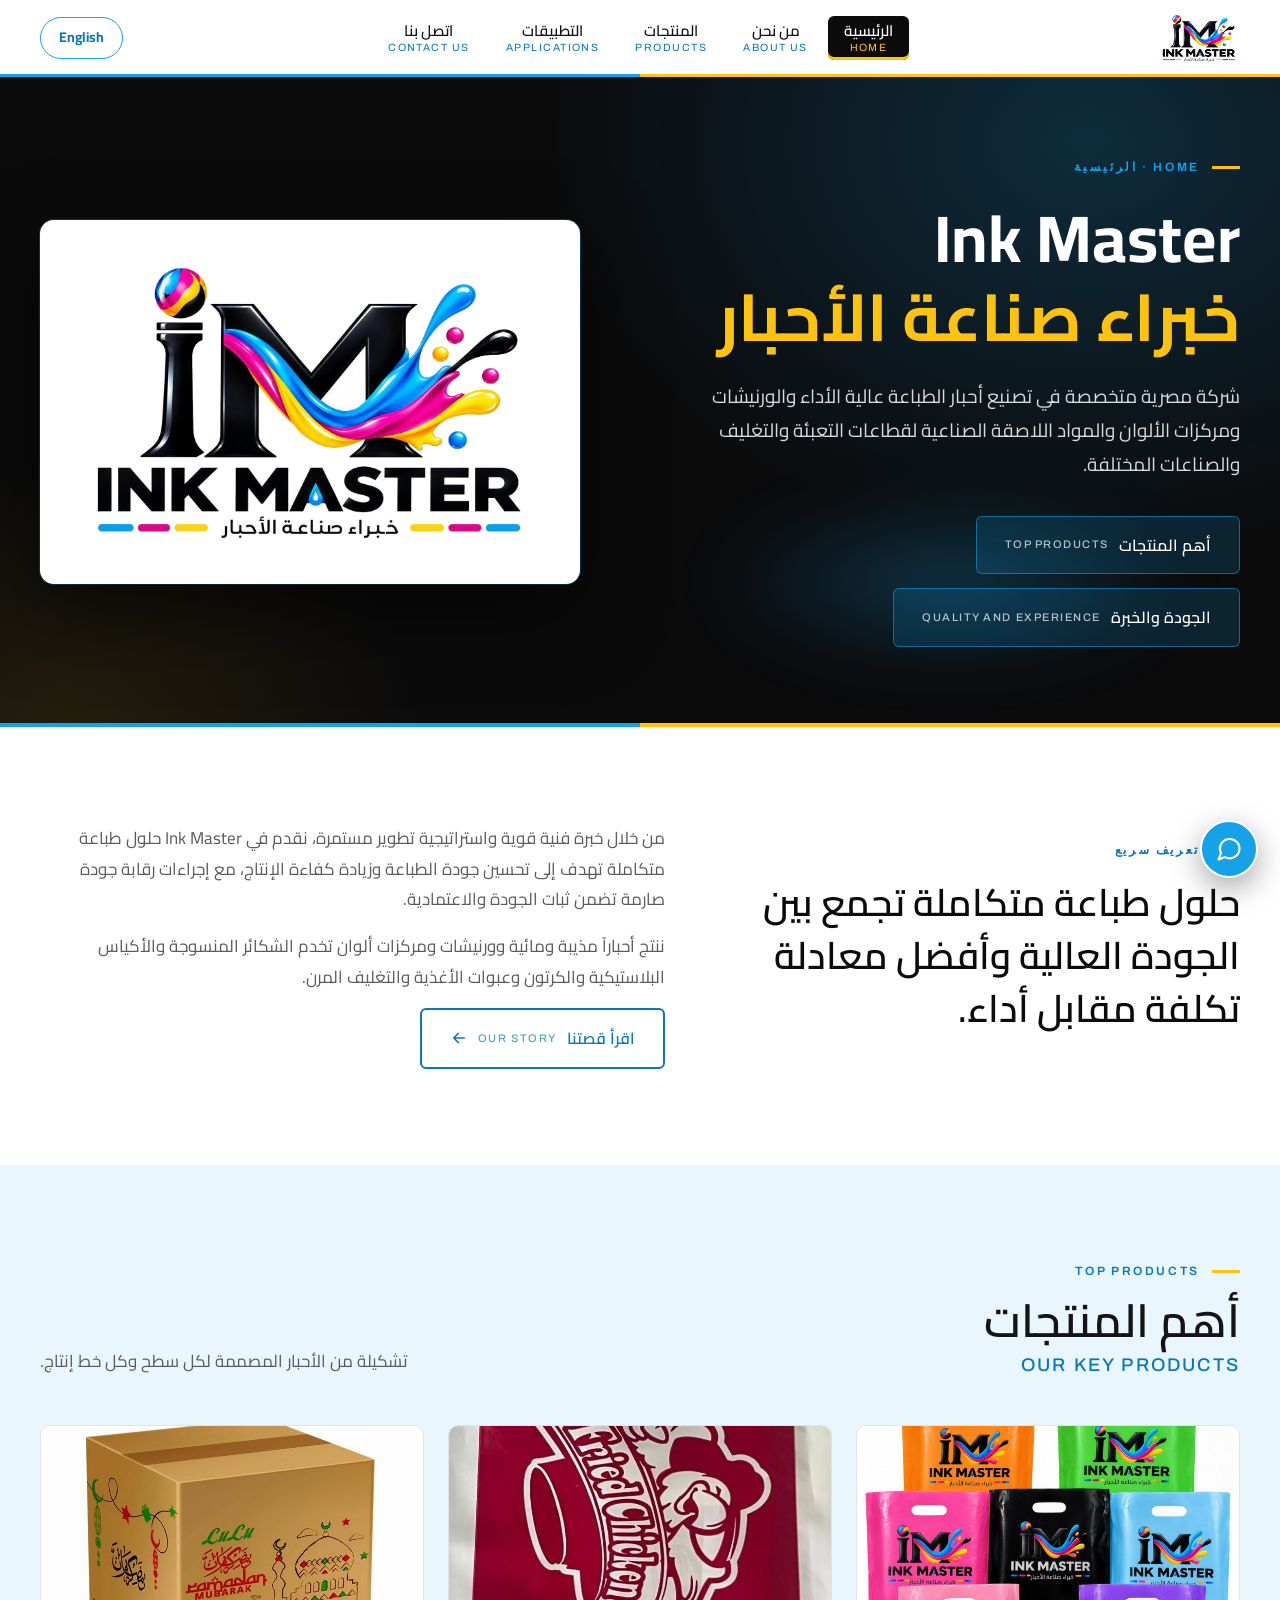
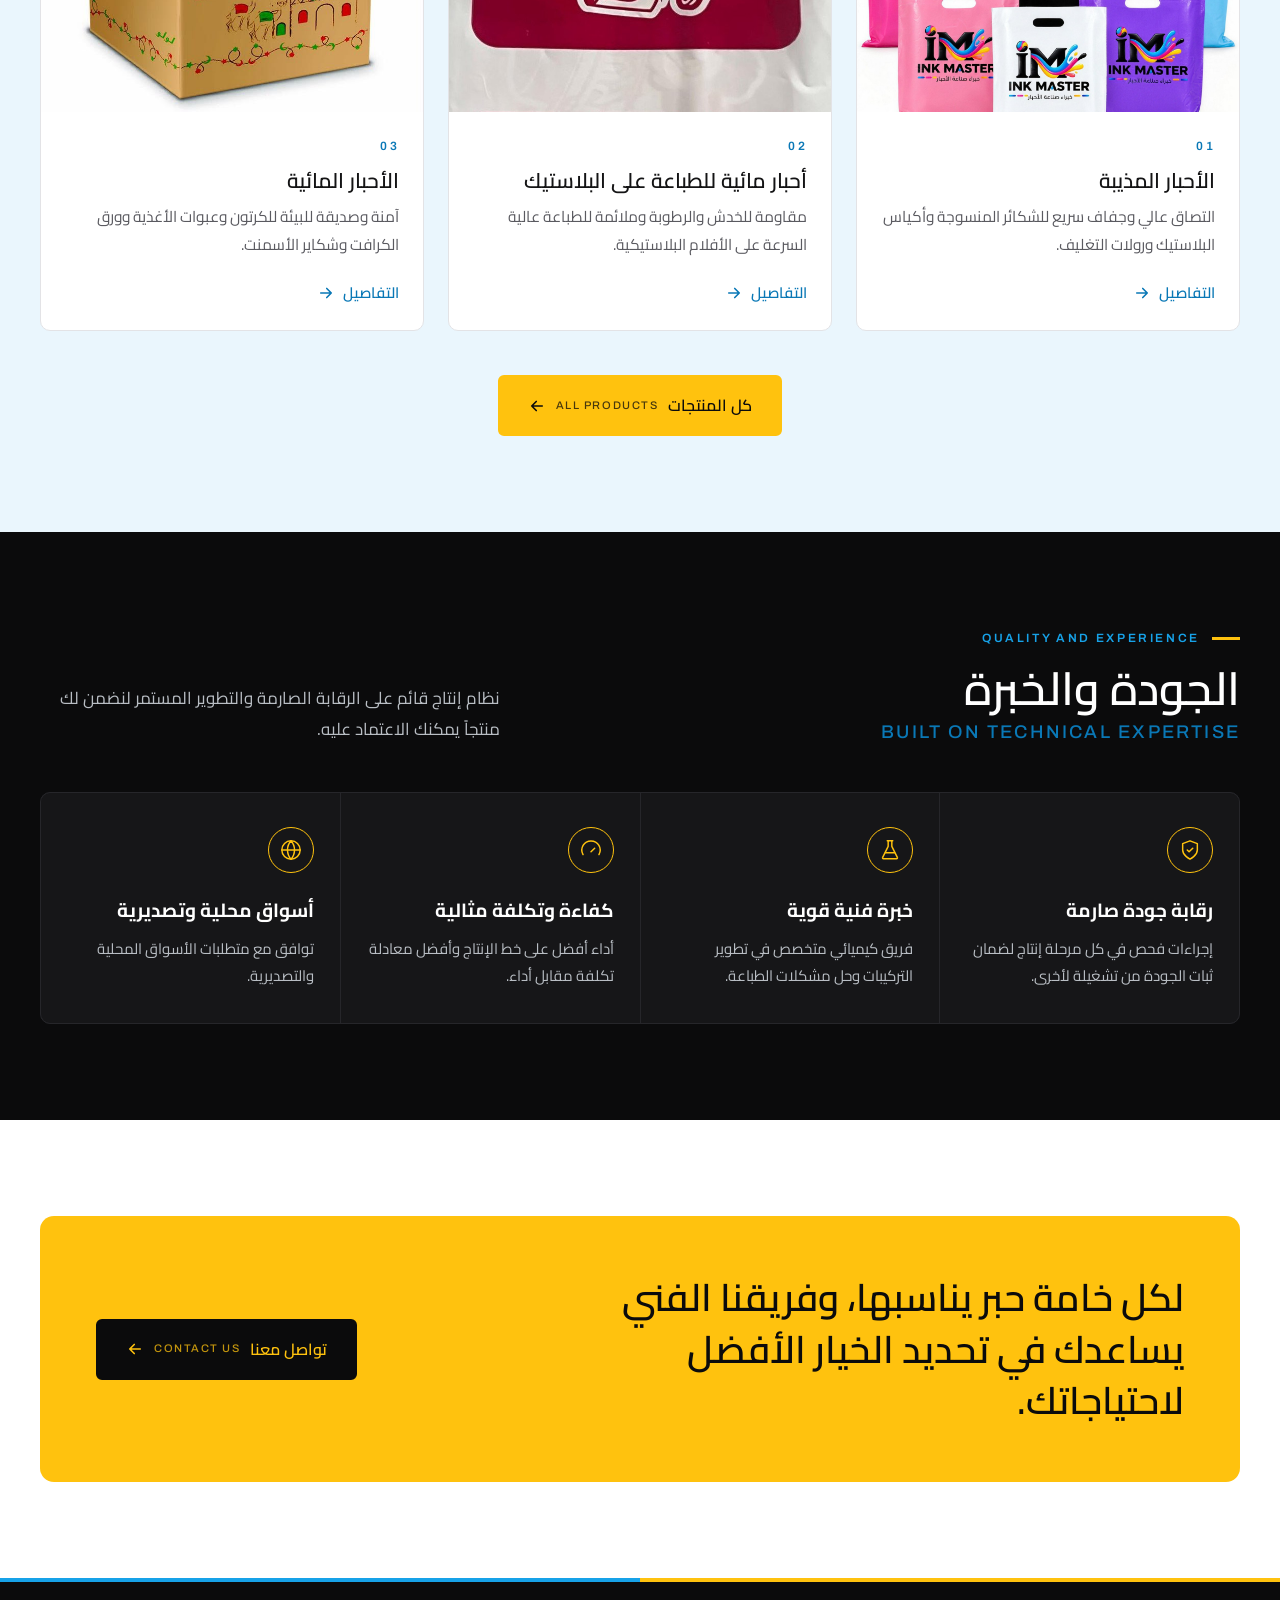
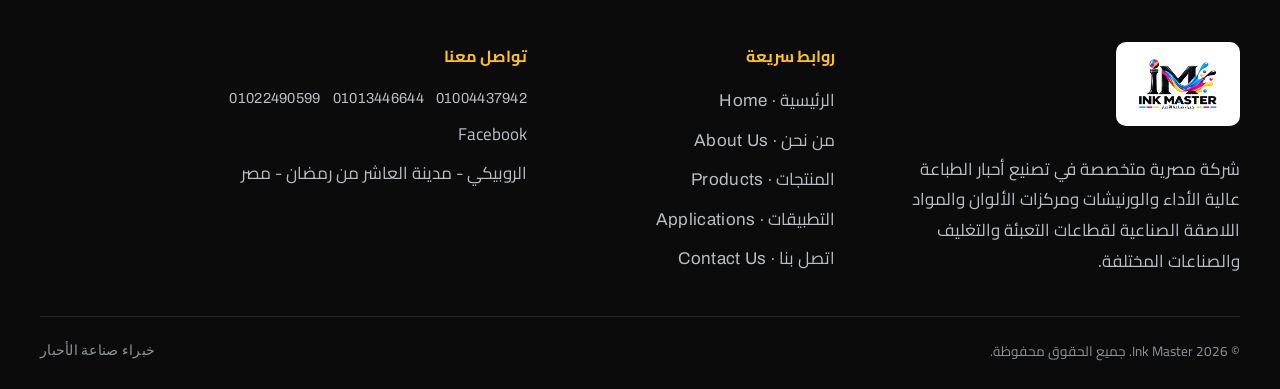
<file: index.html>
<!DOCTYPE html>

<html data-title-en="Home | Ink Master" dir="rtl" lang="ar">
<head>
<meta charset="utf-8"/>
<meta content="width=device-width,initial-scale=1" name="viewport"/>
<title>الرئيسية | Ink Master - إنك ماستر</title>
<meta content="Ink Master شركة مصرية متخصصة في تصنيع أحبار الطباعة والورنيشات ومركزات الألوان والمواد اللاصقة الصناعية." name="description"/>
<link href="img/favicon.png" rel="icon"/>
<link href="https://fonts.googleapis.com" rel="preconnect"/>
<link crossorigin="" href="https://fonts.gstatic.com" rel="preconnect"/>
<link href="https://fonts.googleapis.com/css2?family=Archivo:wght@500;600;700;800&amp;family=Cairo:wght@400;600;700;800;900&amp;display=swap" rel="stylesheet"/>
<script>try{if(localStorage.getItem('lang')==='en'){var d=document.documentElement;d.lang='en';d.dir='ltr'}}catch(e){}</script><link href="style.css" rel="stylesheet"/>
</head>
<body>
<header class="site">
<div class="wrap nav">
<a aria-label="Ink Master" class="brand" href="index.html"><img alt="Ink Master - خبراء صناعة الأحبار" src="img/logo_t.png"/></a>
<button aria-expanded="false" aria-label="القائمة" class="burger"><i></i><i></i><i></i></button>
<ul class="menu">
<li><a aria-current="page" class="active" href="index.html"><b data-i18n="0">الرئيسية</b><span>Home</span></a></li>
<li><a href="about.html"><b data-i18n="1">من نحن</b><span>About Us</span></a></li>
<li><a href="products.html"><b data-i18n="2">المنتجات</b><span>Products</span></a></li>
<li><a href="applications.html"><b data-i18n="3">التطبيقات</b><span>Applications</span></a></li>
<li><a href="contact.html"><b data-i18n="4">اتصل بنا</b><span>Contact Us</span></a></li>
</ul><button aria-label="Language / اللغة" class="lang-btn" type="button">English</button>
</div>
</header>
<section class="hero" style="padding:0">
<div class="wrap"><div class="logo-card"><img alt="Ink Master" src="img/logo.png"/></div><div class="hero-text">
<div class="eyebrow en" data-i18n="5">Home · الرئيسية</div>
<h1>Ink Master<br/><em data-i18n="6">خبراء صناعة الأحبار</em></h1>
<p class="lead" data-i18n="7">شركة مصرية متخصصة في تصنيع أحبار الطباعة عالية الأداء والورنيشات ومركزات الألوان والمواد اللاصقة الصناعية لقطاعات التعبئة والتغليف والصناعات المختلفة.</p>
<div class="cta">
<a class="btn btn-light" href="#top-products"><span data-i18n="8">أهم المنتجات</span> <small>Top Products</small></a>
<a class="btn btn-light" href="#quality"><span data-i18n="9">الجودة والخبرة</span> <small>Quality and Experience</small></a>
</div></div></div>
</section>
<section>
<div class="wrap intro">
<div class="reveal">
<div class="eyebrow" data-i18n="10">تعريف سريع</div>
<p class="big" data-i18n="11" style="margin-top:14px">حلول طباعة متكاملة تجمع بين الجودة العالية وأفضل معادلة تكلفة مقابل أداء.</p>
</div>
<div class="reveal">
<p data-i18n="12">من خلال خبرة فنية قوية واستراتيجية تطوير مستمرة، نقدم في Ink Master حلول طباعة متكاملة تهدف إلى تحسين جودة الطباعة وزيادة كفاءة الإنتاج، مع إجراءات رقابة جودة صارمة تضمن ثبات الجودة والاعتمادية.</p>
<p data-i18n="13">ننتج أحباراً مذيبة ومائية وورنيشات ومركزات ألوان تخدم الشكائر المنسوجة والأكياس البلاستيكية والكرتون وعبوات الأغذية والتغليف المرن.</p>
<a class="btn btn-line" href="about.html"><span data-i18n="14">اقرأ قصتنا</span> <small>Our Story</small><svg class="arr" fill="none" stroke="currentColor" stroke-linecap="round" stroke-linejoin="round" stroke-width="2.2" viewbox="0 0 24 24"><path d="M5 12h14M13 6l6 6-6 6"></path></svg></a>
</div>
</div>
</section>
<section class="bg-gray" id="top-products">
<div class="wrap">
<div class="sec-head reveal">
<div><div class="eyebrow">Top Products</div><h2><span data-i18n="8">أهم المنتجات</span><small>Our Key Products</small></h2></div>
<p data-i18n="15">تشكيلة من الأحبار المصممة لكل سطح وكل خط إنتاج.</p>
</div>
<div class="grid3">
<a class="card reveal mid" href="products.html#solvent" style="--full:1/1"><div class="ph"><img alt="الأحبار المذيبة" loading="lazy" src="img/bags.jpg"/></div>
<div class="bd"><span class="num">01</span><h3 data-i18n="16">الأحبار المذيبة</h3><p data-i18n="17">التصاق عالي وجفاف سريع للشكائر المنسوجة وأكياس البلاستيك ورولات التغليف.</p><span class="more"><span data-i18n="18">التفاصيل</span> <svg class="arr" fill="none" stroke="currentColor" stroke-linecap="round" stroke-linejoin="round" stroke-width="2.2" viewbox="0 0 24 24"><path d="M5 12h14M13 6l6 6-6 6"></path></svg></span></div></a>
<a class="card reveal mid" href="products.html#plastic" style="--full:743/1060"><div class="ph"><img alt="أحبار مائية للطباعة على البلاستيك" loading="lazy" src="img/bag2.jpg"/></div>
<div class="bd"><span class="num">02</span><h3 data-i18n="19">أحبار مائية للطباعة على البلاستيك</h3><p data-i18n="20">مقاومة للخدش والرطوبة وملائمة للطباعة عالية السرعة على الأفلام البلاستيكية.</p><span class="more"><span data-i18n="18">التفاصيل</span> <svg class="arr" fill="none" stroke="currentColor" stroke-linecap="round" stroke-linejoin="round" stroke-width="2.2" viewbox="0 0 24 24"><path d="M5 12h14M13 6l6 6-6 6"></path></svg></span></div></a>
<a class="card reveal mid" href="products.html#water" style="--full:1/1"><div class="ph"><img alt="الأحبار المائية" loading="lazy" src="img/p3b.jpg"/></div>
<div class="bd"><span class="num">03</span><h3 data-i18n="21">الأحبار المائية</h3><p data-i18n="22">آمنة وصديقة للبيئة للكرتون وعبوات الأغذية وورق الكرافت وشكاير الأسمنت.</p><span class="more"><span data-i18n="18">التفاصيل</span> <svg class="arr" fill="none" stroke="currentColor" stroke-linecap="round" stroke-linejoin="round" stroke-width="2.2" viewbox="0 0 24 24"><path d="M5 12h14M13 6l6 6-6 6"></path></svg></span></div></a>
</div>
<div style="text-align:center;margin-top:44px"><a class="btn btn-dark" href="products.html"><span data-i18n="23">كل المنتجات</span> <small>All Products</small><svg class="arr" fill="none" stroke="currentColor" stroke-linecap="round" stroke-linejoin="round" stroke-width="2.2" viewbox="0 0 24 24"><path d="M5 12h14M13 6l6 6-6 6"></path></svg></a></div>
</div>
</section>
<section class="bg-dark" id="quality">
<div class="wrap">
<div class="sec-head reveal">
<div><div class="eyebrow">Quality and Experience</div><h2><span data-i18n="9">الجودة والخبرة</span><small>Built on Technical Expertise</small></h2></div>
<p data-i18n="24">نظام إنتاج قائم على الرقابة الصارمة والتطوير المستمر لنضمن لك منتجاً يمكنك الاعتماد عليه.</p>
</div>
<div class="q-grid reveal">
<div class="q"><div class="ic"><svg viewbox="0 0 24 24"><path d="M12 22s8-4 8-10V5l-8-3-8 3v7c0 6 8 10 8 10z"></path><path d="m9 12 2 2 4-4"></path></svg></div><h3 data-i18n="25">رقابة جودة صارمة</h3><p data-i18n="26">إجراءات فحص في كل مرحلة إنتاج لضمان ثبات الجودة من تشغيلة لأخرى.</p></div>
<div class="q"><div class="ic"><svg viewbox="0 0 24 24"><path d="M9 2h6M10 2v6L4 20a1 1 0 0 0 .9 1.5h14.2A1 1 0 0 0 20 20l-6-12V2"></path><path d="M7 15h10"></path></svg></div><h3 data-i18n="27">خبرة فنية قوية</h3><p data-i18n="28">فريق كيميائي متخصص في تطوير التركيبات وحل مشكلات الطباعة.</p></div>
<div class="q"><div class="ic"><svg viewbox="0 0 24 24"><path d="M12 14l4-4"></path><path d="M3.3 17a10 10 0 1 1 17.4 0"></path></svg></div><h3 data-i18n="29">كفاءة وتكلفة مثالية</h3><p data-i18n="30">أداء أفضل على خط الإنتاج وأفضل معادلة تكلفة مقابل أداء.</p></div>
<div class="q"><div class="ic"><svg viewbox="0 0 24 24"><circle cx="12" cy="12" r="10"></circle><path d="M2 12h20M12 2a15 15 0 0 1 0 20M12 2a15 15 0 0 0 0 20"></path></svg></div><h3 data-i18n="31">أسواق محلية وتصديرية</h3><p data-i18n="32">توافق مع متطلبات الأسواق المحلية والتصديرية.</p></div>
</div>
</div>
</section>
<section>
<div class="wrap">
<div class="band reveal">
<h2 data-i18n="33">لكل خامة حبر يناسبها، وفريقنا الفني يساعدك في تحديد الخيار الأفضل لاحتياجاتك.</h2>
<a class="btn btn-dark" href="contact.html"><span data-i18n="34">تواصل معنا</span> <small>Contact Us</small><svg class="arr" fill="none" stroke="currentColor" stroke-linecap="round" stroke-linejoin="round" stroke-width="2.2" viewbox="0 0 24 24"><path d="M5 12h14M13 6l6 6-6 6"></path></svg></a>
</div>
</div>
</section>
<footer class="site">
<div class="wrap">
<div class="f-grid">
<div>
<div class="logo-box"><img alt="Ink Master" src="img/logo.png"/></div>
<p data-i18n="7">شركة مصرية متخصصة في تصنيع أحبار الطباعة عالية الأداء والورنيشات ومركزات الألوان والمواد اللاصقة الصناعية لقطاعات التعبئة والتغليف والصناعات المختلفة.</p>
</div>
<div><h4 data-i18n="35">روابط سريعة</h4><ul><li><a href="index.html"><span data-i18n="36">الرئيسية ·</span> <span class="en">Home</span></a></li>
<li><a href="about.html"><span data-i18n="37">من نحن ·</span> <span class="en">About Us</span></a></li>
<li><a href="products.html"><span data-i18n="38">المنتجات ·</span> <span class="en">Products</span></a></li>
<li><a href="applications.html"><span data-i18n="39">التطبيقات ·</span> <span class="en">Applications</span></a></li>
<li><a href="contact.html"><span data-i18n="40">اتصل بنا ·</span> <span class="en">Contact Us</span></a></li></ul></div>
<div><h4 data-i18n="34">تواصل معنا</h4><ul>
<li class="phones"><a class="en" dir="ltr" href="tel:01022490599">01022490599</a><a class="en" dir="ltr" href="tel:01013446644">01013446644</a><a class="en" dir="ltr" href="tel:01004437942">01004437942</a></li>
<li><a href="https://www.facebook.com/share/1A6qNHzoAd/" rel="noopener" target="_blank">Facebook</a></li>
<li data-i18n="41">الروبيكي - مدينة العاشر من رمضان - مصر</li>
</ul></div>
</div>
<div class="copy"><span data-i18n="42">© 2026 Ink Master. جميع الحقوق محفوظة.</span><span class="en" data-i18n="6">خبراء صناعة الأحبار</span></div>
</div>
</footer>
<a aria-label="واتساب" class="fab" href="https://wa.me/201022490599" rel="noopener" target="_blank"><svg style="fill:none;stroke:#fff;stroke-width:1.8;stroke-linecap:round;stroke-linejoin:round" viewbox="0 0 24 24"><path d="M21 11.5a8.4 8.4 0 0 1-12.4 7.4L3 21l2.1-5.4A8.4 8.4 0 1 1 21 11.5z"></path></svg></a>
<script src="i18n.js"></script><script src="main.js"></script>
</body>
</html>
</file>
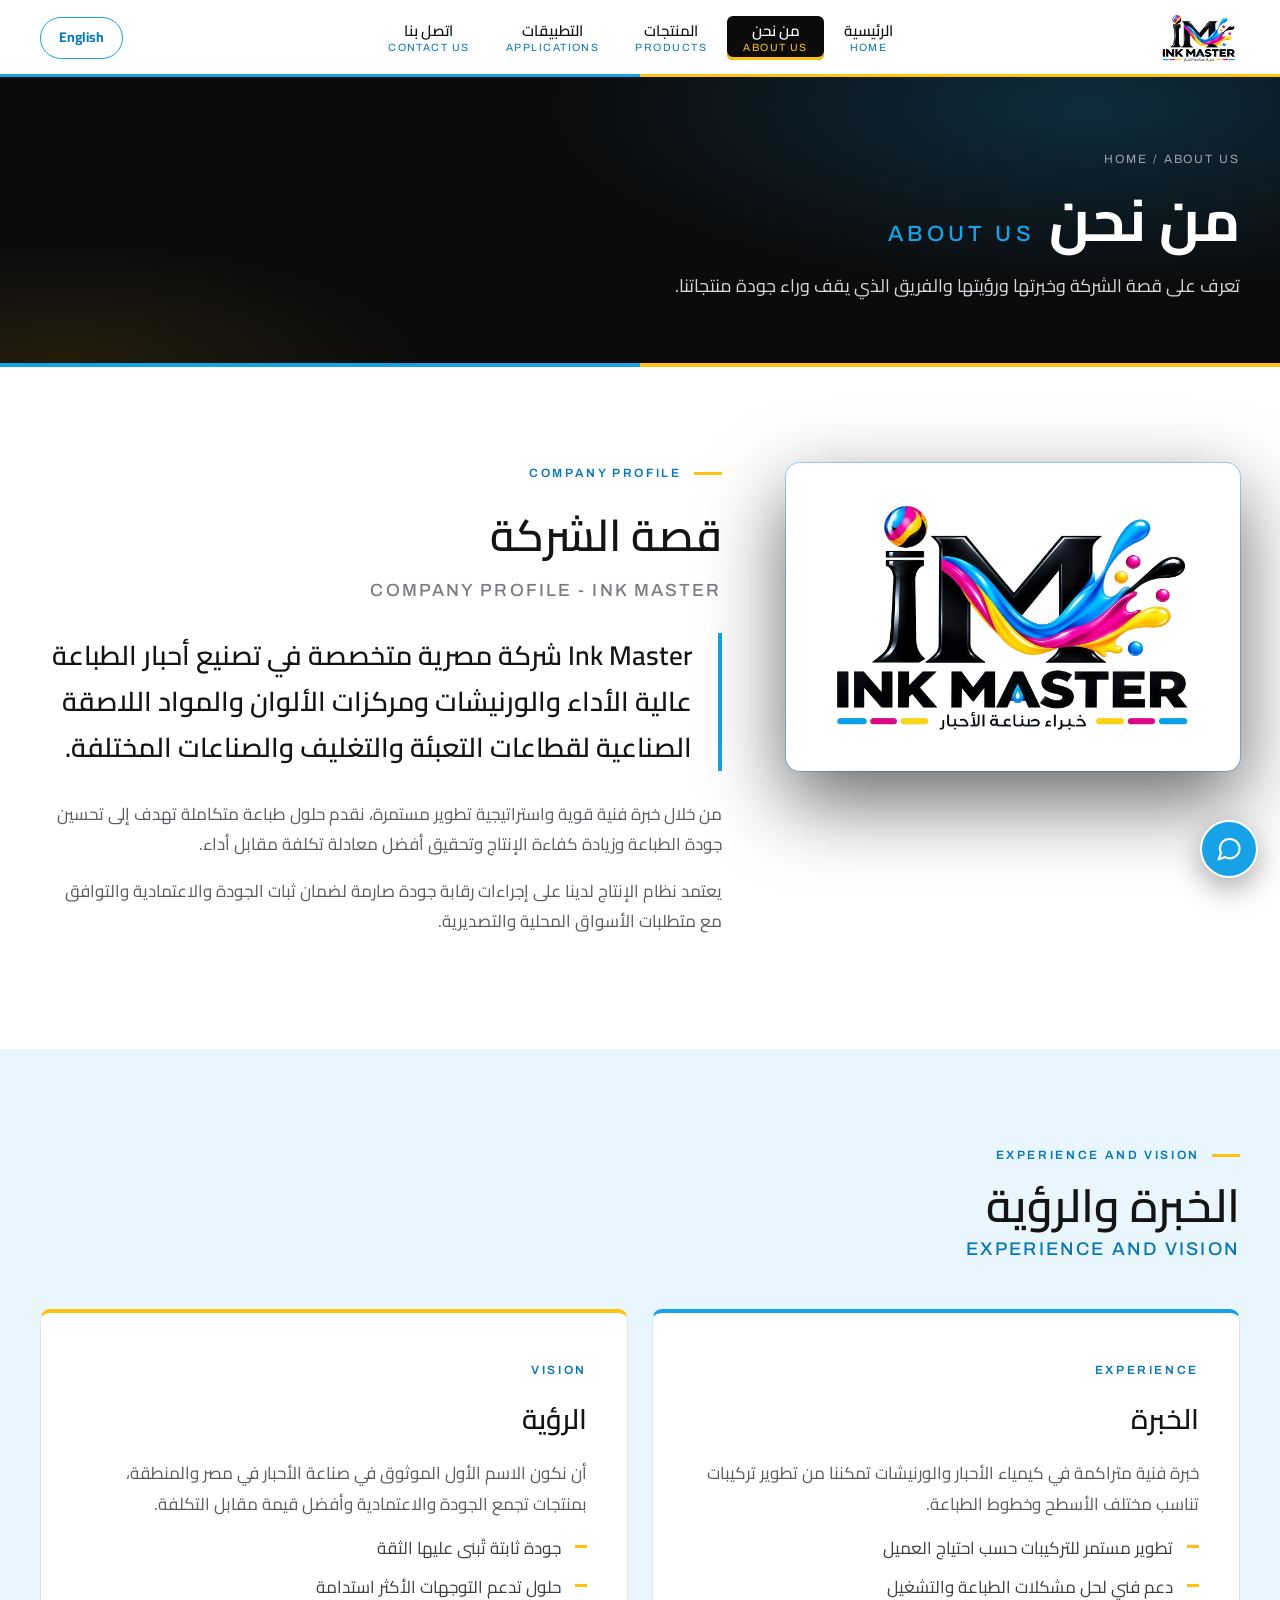
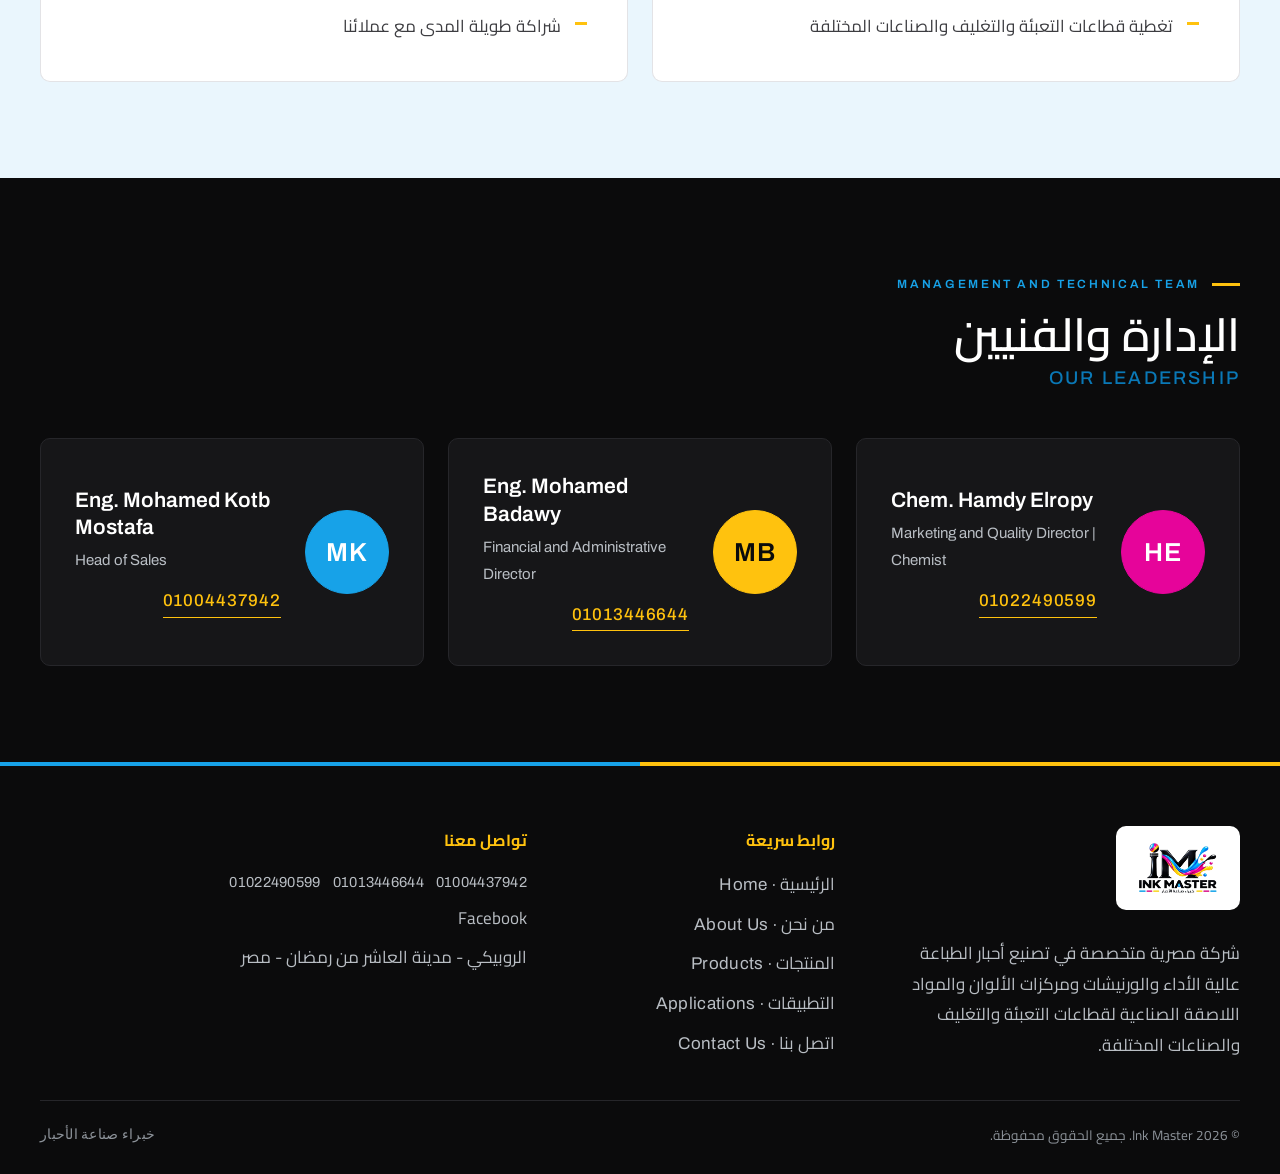
<file: about.html>
<!DOCTYPE html>

<html data-title-en="About Us | Ink Master" dir="rtl" lang="ar">
<head>
<meta charset="utf-8"/>
<meta content="width=device-width,initial-scale=1" name="viewport"/>
<title>من نحن | Ink Master - إنك ماستر</title>
<meta content="قصة شركة Ink Master وخبرتها ورؤيتها وفريق الإدارة والفنيين." name="description"/>
<link href="img/favicon.png" rel="icon"/>
<link href="https://fonts.googleapis.com" rel="preconnect"/>
<link crossorigin="" href="https://fonts.gstatic.com" rel="preconnect"/>
<link href="https://fonts.googleapis.com/css2?family=Archivo:wght@500;600;700;800&amp;family=Cairo:wght@400;600;700;800;900&amp;display=swap" rel="stylesheet"/>
<script>try{if(localStorage.getItem('lang')==='en'){var d=document.documentElement;d.lang='en';d.dir='ltr'}}catch(e){}</script><link href="style.css" rel="stylesheet"/>
</head>
<body>
<header class="site">
<div class="wrap nav">
<a aria-label="Ink Master" class="brand" href="index.html"><img alt="Ink Master - خبراء صناعة الأحبار" src="img/logo_t.png"/></a>
<button aria-expanded="false" aria-label="القائمة" class="burger"><i></i><i></i><i></i></button>
<ul class="menu">
<li><a href="index.html"><b data-i18n="0">الرئيسية</b><span>Home</span></a></li>
<li><a aria-current="page" class="active" href="about.html"><b data-i18n="1">من نحن</b><span>About Us</span></a></li>
<li><a href="products.html"><b data-i18n="2">المنتجات</b><span>Products</span></a></li>
<li><a href="applications.html"><b data-i18n="3">التطبيقات</b><span>Applications</span></a></li>
<li><a href="contact.html"><b data-i18n="4">اتصل بنا</b><span>Contact Us</span></a></li>
</ul><button aria-label="Language / اللغة" class="lang-btn" type="button">English</button>
</div>
</header>
<section class="page-hero" style="padding-block:72px 64px">
<div class="wrap">
<div class="crumbs"><a href="index.html">Home</a> / About Us</div>
<h1><span data-i18n="1">من نحن</span><small>About Us</small></h1>
<p data-i18n="43">تعرف على قصة الشركة وخبرتها ورؤيتها والفريق الذي يقف وراء جودة منتجاتنا.</p>
</div>
</section>
<section>
<div class="wrap story">
<div class="side reveal"><div class="logo-card"><img alt="Ink Master" src="img/logo.png"/></div></div>
<div class="reveal">
<div class="eyebrow">Company Profile</div>
<h2 style="font-size:clamp(30px,4vw,44px);margin:12px 0 26px;font-weight:600"><span data-i18n="44">قصة الشركة</span><small class="en" style="display:block;font-size:.4em;color:var(--g500);letter-spacing:.12em;text-transform:uppercase;font-weight:500">Company Profile - Ink Master</small></h2>
<blockquote data-i18n="45">Ink Master شركة مصرية متخصصة في تصنيع أحبار الطباعة عالية الأداء والورنيشات ومركزات الألوان والمواد اللاصقة الصناعية لقطاعات التعبئة والتغليف والصناعات المختلفة.</blockquote>
<p data-i18n="46">من خلال خبرة فنية قوية واستراتيجية تطوير مستمرة، نقدم حلول طباعة متكاملة تهدف إلى تحسين جودة الطباعة وزيادة كفاءة الإنتاج وتحقيق أفضل معادلة تكلفة مقابل أداء.</p>
<p data-i18n="47">يعتمد نظام الإنتاج لدينا على إجراءات رقابة جودة صارمة لضمان ثبات الجودة والاعتمادية والتوافق مع متطلبات الأسواق المحلية والتصديرية.</p>
</div>
</div>
</section>
<section class="bg-gray" id="experience">
<div class="wrap">
<div class="sec-head reveal"><div><div class="eyebrow">Experience and Vision</div><h2><span data-i18n="48">الخبرة والرؤية</span><small>Experience and Vision</small></h2></div></div>
<div class="pillars">
<div class="pillar reveal"><span class="k">Experience</span><h3 data-i18n="49">الخبرة</h3>
<p data-i18n="50">خبرة فنية متراكمة في كيمياء الأحبار والورنيشات تمكننا من تطوير تركيبات تناسب مختلف الأسطح وخطوط الطباعة.</p>
<ul><li data-i18n="51">تطوير مستمر للتركيبات حسب احتياج العميل</li><li data-i18n="52">دعم فني لحل مشكلات الطباعة والتشغيل</li><li data-i18n="53">تغطية قطاعات التعبئة والتغليف والصناعات المختلفة</li></ul></div>
<div class="pillar reveal"><span class="k">Vision</span><h3 data-i18n="54">الرؤية</h3>
<p data-i18n="55">أن نكون الاسم الأول الموثوق في صناعة الأحبار في مصر والمنطقة، بمنتجات تجمع الجودة والاعتمادية وأفضل قيمة مقابل التكلفة.</p>
<ul><li data-i18n="56">جودة ثابتة تُبنى عليها الثقة</li><li data-i18n="57">حلول تدعم التوجهات الأكثر استدامة</li><li data-i18n="58">شراكة طويلة المدى مع عملائنا</li></ul></div>
</div>
</div>
</section>
<section class="bg-dark" id="team">
<div class="wrap">
<div class="sec-head reveal"><div><div class="eyebrow">Management and Technical Team</div><h2><span data-i18n="59">الإدارة والفنيين</span><small>Our Leadership</small></h2></div></div>
<div class="team">
<div class="person reveal"><div class="avatar">HE</div><div><h3>Chem. Hamdy Elropy</h3><div class="role">Marketing and Quality Director | Chemist</div><a class="tel" href="tel:01022490599">01022490599</a></div></div>
<div class="person reveal"><div class="avatar">MB</div><div><h3>Eng. Mohamed Badawy</h3><div class="role">Financial and Administrative Director</div><a class="tel" href="tel:01013446644">01013446644</a></div></div>
<div class="person reveal"><div class="avatar">MK</div><div><h3>Eng. Mohamed Kotb Mostafa</h3><div class="role">Head of Sales</div><a class="tel" href="tel:01004437942">01004437942</a></div></div>
</div>
</div>
</section>
<footer class="site">
<div class="wrap">
<div class="f-grid">
<div>
<div class="logo-box"><img alt="Ink Master" src="img/logo.png"/></div>
<p data-i18n="7">شركة مصرية متخصصة في تصنيع أحبار الطباعة عالية الأداء والورنيشات ومركزات الألوان والمواد اللاصقة الصناعية لقطاعات التعبئة والتغليف والصناعات المختلفة.</p>
</div>
<div><h4 data-i18n="35">روابط سريعة</h4><ul><li><a href="index.html"><span data-i18n="36">الرئيسية ·</span> <span class="en">Home</span></a></li>
<li><a href="about.html"><span data-i18n="37">من نحن ·</span> <span class="en">About Us</span></a></li>
<li><a href="products.html"><span data-i18n="38">المنتجات ·</span> <span class="en">Products</span></a></li>
<li><a href="applications.html"><span data-i18n="39">التطبيقات ·</span> <span class="en">Applications</span></a></li>
<li><a href="contact.html"><span data-i18n="40">اتصل بنا ·</span> <span class="en">Contact Us</span></a></li></ul></div>
<div><h4 data-i18n="34">تواصل معنا</h4><ul>
<li class="phones"><a class="en" dir="ltr" href="tel:01022490599">01022490599</a><a class="en" dir="ltr" href="tel:01013446644">01013446644</a><a class="en" dir="ltr" href="tel:01004437942">01004437942</a></li>
<li><a href="https://www.facebook.com/share/1A6qNHzoAd/" rel="noopener" target="_blank">Facebook</a></li>
<li data-i18n="41">الروبيكي - مدينة العاشر من رمضان - مصر</li>
</ul></div>
</div>
<div class="copy"><span data-i18n="42">© 2026 Ink Master. جميع الحقوق محفوظة.</span><span class="en" data-i18n="6">خبراء صناعة الأحبار</span></div>
</div>
</footer>
<a aria-label="واتساب" class="fab" href="https://wa.me/201022490599" rel="noopener" target="_blank"><svg style="fill:none;stroke:#fff;stroke-width:1.8;stroke-linecap:round;stroke-linejoin:round" viewbox="0 0 24 24"><path d="M21 11.5a8.4 8.4 0 0 1-12.4 7.4L3 21l2.1-5.4A8.4 8.4 0 1 1 21 11.5z"></path></svg></a>
<script src="i18n.js"></script><script src="main.js"></script>
</body>
</html>
</file>
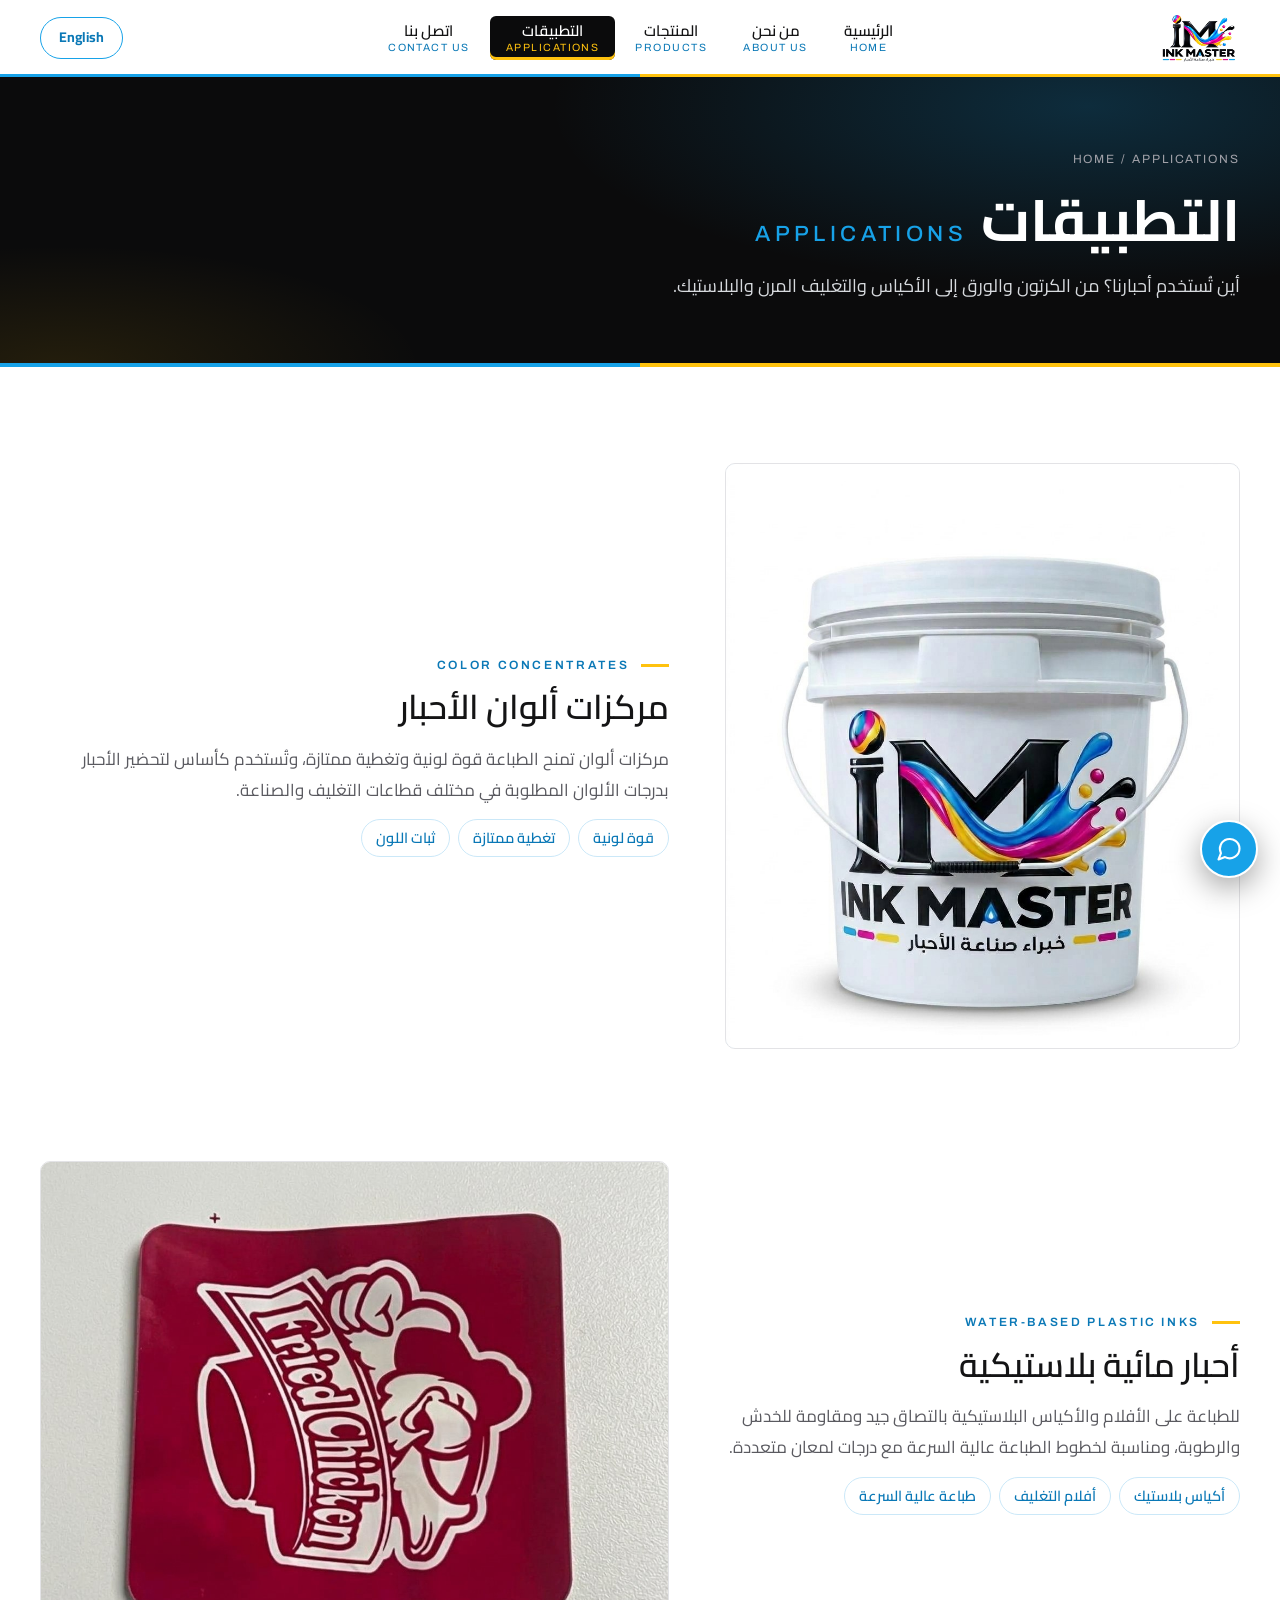
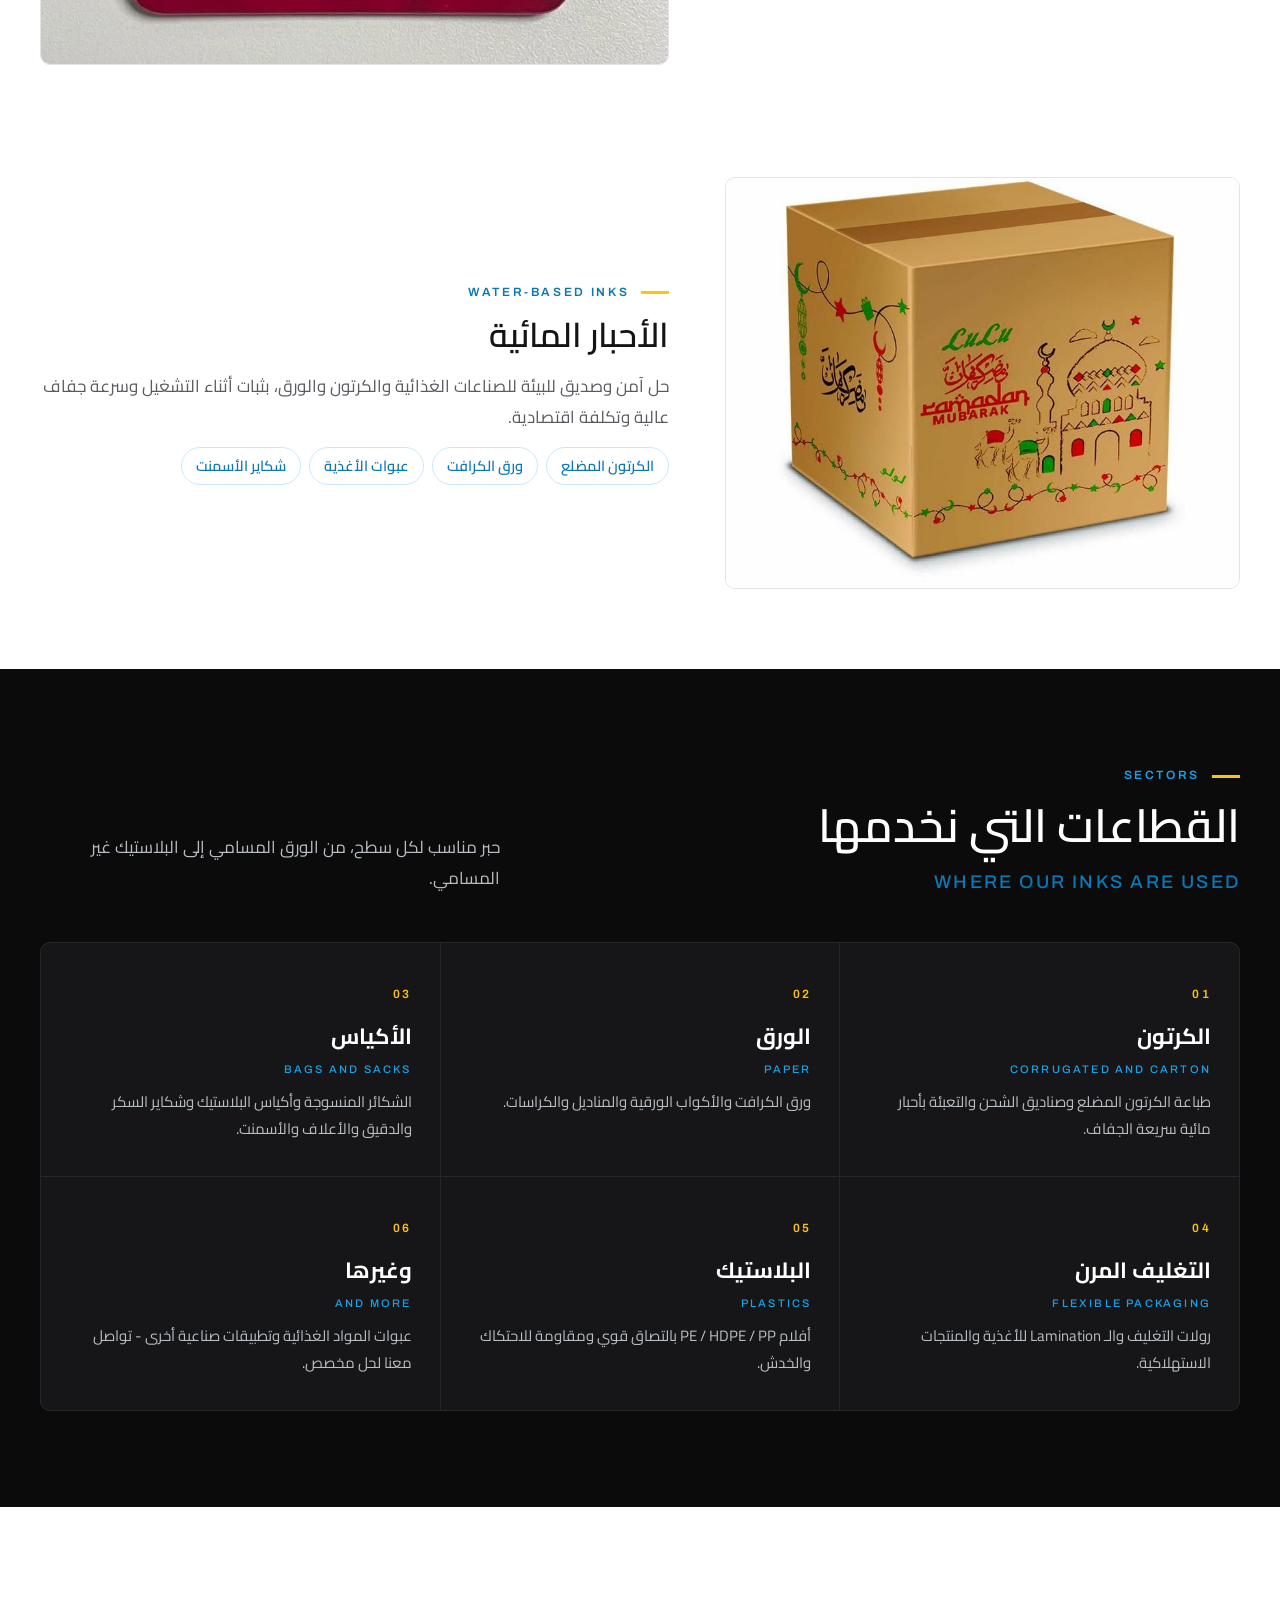
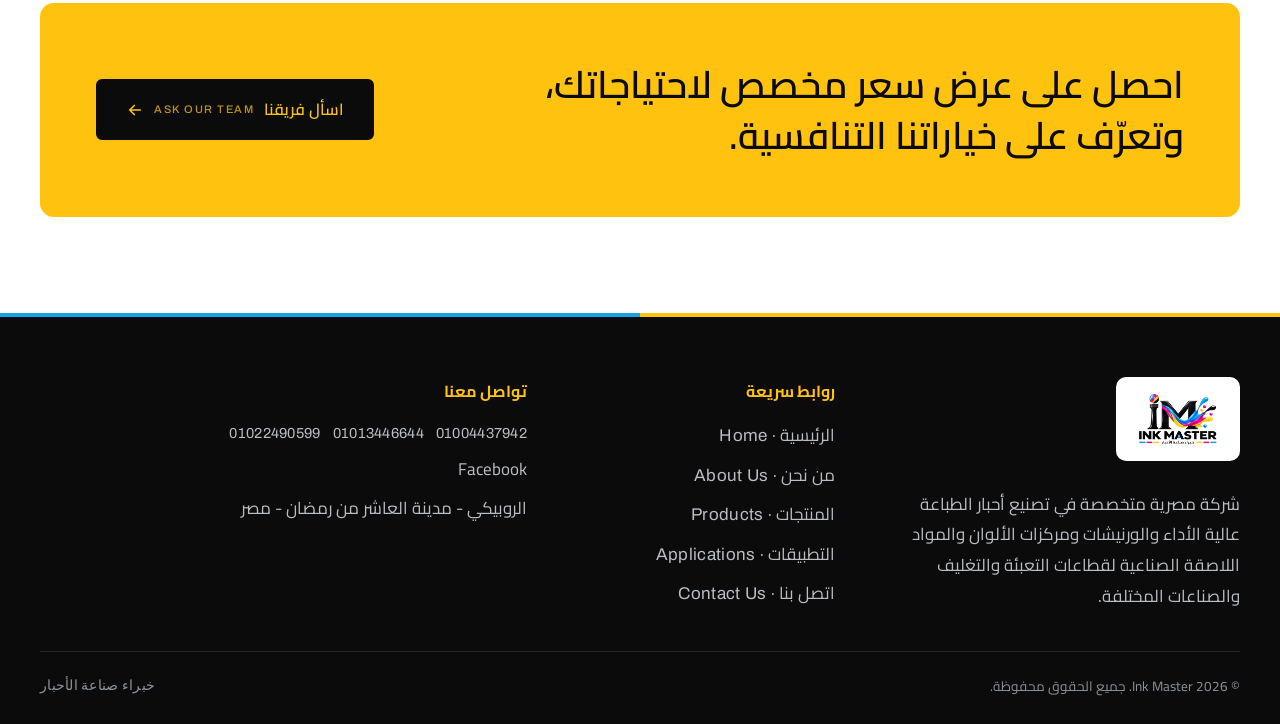
<file: applications.html>
<!DOCTYPE html>

<html data-title-en="Applications | Ink Master" dir="rtl" lang="ar">
<head>
<meta charset="utf-8"/>
<meta content="width=device-width,initial-scale=1" name="viewport"/>
<title>التطبيقات | Ink Master - إنك ماستر</title>
<meta content="استخدامات أحبار Ink Master في الكرتون والورق والأكياس والتغليف المرن والبلاستيك." name="description"/>
<link href="img/favicon.png" rel="icon"/>
<link href="https://fonts.googleapis.com" rel="preconnect"/>
<link crossorigin="" href="https://fonts.gstatic.com" rel="preconnect"/>
<link href="https://fonts.googleapis.com/css2?family=Archivo:wght@500;600;700;800&amp;family=Cairo:wght@400;600;700;800;900&amp;display=swap" rel="stylesheet"/>
<script>try{if(localStorage.getItem('lang')==='en'){var d=document.documentElement;d.lang='en';d.dir='ltr'}}catch(e){}</script><link href="style.css" rel="stylesheet"/>
</head>
<body>
<header class="site">
<div class="wrap nav">
<a aria-label="Ink Master" class="brand" href="index.html"><img alt="Ink Master - خبراء صناعة الأحبار" src="img/logo_t.png"/></a>
<button aria-expanded="false" aria-label="القائمة" class="burger"><i></i><i></i><i></i></button>
<ul class="menu">
<li><a href="index.html"><b data-i18n="0">الرئيسية</b><span>Home</span></a></li>
<li><a href="about.html"><b data-i18n="1">من نحن</b><span>About Us</span></a></li>
<li><a href="products.html"><b data-i18n="2">المنتجات</b><span>Products</span></a></li>
<li><a aria-current="page" class="active" href="applications.html"><b data-i18n="3">التطبيقات</b><span>Applications</span></a></li>
<li><a href="contact.html"><b data-i18n="4">اتصل بنا</b><span>Contact Us</span></a></li>
</ul><button aria-label="Language / اللغة" class="lang-btn" type="button">English</button>
</div>
</header>
<section class="page-hero" style="padding-block:72px 64px">
<div class="wrap">
<div class="crumbs"><a href="index.html">Home</a> / Applications</div>
<h1><span data-i18n="3">التطبيقات</span><small>Applications</small></h1>
<p data-i18n="106">أين تُستخدم أحبارنا؟ من الكرتون والورق إلى الأكياس والتغليف المرن والبلاستيك.</p>
</div>
</section>
<section style="padding-block:40px 24px">
<div class="wrap">
<div class="app-row reveal">
<div class="shot full"><img alt="مركزات ألوان الأحبار" loading="lazy" src="img/bucket.jpg"/></div>
<div>
<span class="eyebrow">Color Concentrates</span>
<h3 data-i18n="107">مركزات ألوان الأحبار</h3>
<p data-i18n="108">مركزات ألوان تمنح الطباعة قوة لونية وتغطية ممتازة، وتُستخدم كأساس لتحضير الأحبار بدرجات الألوان المطلوبة في مختلف قطاعات التغليف والصناعة.</p>
<div class="chips"><span data-i18n="109">قوة لونية</span><span data-i18n="92">تغطية ممتازة</span><span data-i18n="110">ثبات اللون</span></div>
</div>
</div>
<div class="app-row flip reveal">
<div class="shot"><img alt="أحبار مائية بلاستيكية" loading="lazy" src="img/water-print.jpg"/></div>
<div>
<span class="eyebrow">Water-Based Plastic Inks</span>
<h3 data-i18n="111">أحبار مائية بلاستيكية</h3>
<p data-i18n="112">للطباعة على الأفلام والأكياس البلاستيكية بالتصاق جيد ومقاومة للخدش والرطوبة، ومناسبة لخطوط الطباعة عالية السرعة مع درجات لمعان متعددة.</p>
<div class="chips"><span data-i18n="113">أكياس بلاستيك</span><span data-i18n="114">أفلام التغليف</span><span data-i18n="115">طباعة عالية السرعة</span></div>
</div>
</div>
<div class="app-row reveal">
<div class="shot"><img alt="الأحبار المائية" loading="lazy" src="img/p3b.jpg"/></div>
<div>
<span class="eyebrow">Water-Based Inks</span>
<h3 data-i18n="21">الأحبار المائية</h3>
<p data-i18n="116">حل آمن وصديق للبيئة للصناعات الغذائية والكرتون والورق، بثبات أثناء التشغيل وسرعة جفاف عالية وتكلفة اقتصادية.</p>
<div class="chips"><span data-i18n="88">الكرتون المضلع</span><span data-i18n="87">ورق الكرافت</span><span data-i18n="117">عبوات الأغذية</span><span data-i18n="90">شكاير الأسمنت</span></div>
</div>
</div>
</div>
</section>
<section class="bg-dark">
<div class="wrap">
<div class="sec-head reveal"><div><div class="eyebrow">Sectors</div><h2><span data-i18n="118">القطاعات التي نخدمها</span><small style="margin-top:16px">Where Our Inks Are Used</small></h2></div>
<p data-i18n="119">حبر مناسب لكل سطح، من الورق المسامي إلى البلاستيك غير المسامي.</p></div>
<div class="sectors reveal">
<div class="sector"><span class="n">01</span><h3><span data-i18n="120">الكرتون</span><small>Corrugated and Carton</small></h3><p data-i18n="121">طباعة الكرتون المضلع وصناديق الشحن والتعبئة بأحبار مائية سريعة الجفاف.</p></div>
<div class="sector"><span class="n">02</span><h3><span data-i18n="122">الورق</span><small>Paper</small></h3><p data-i18n="123">ورق الكرافت والأكواب الورقية والمناديل والكراسات.</p></div>
<div class="sector"><span class="n">03</span><h3><span data-i18n="124">الأكياس</span><small>Bags and Sacks</small></h3><p data-i18n="125">الشكائر المنسوجة وأكياس البلاستيك وشكاير السكر والدقيق والأعلاف والأسمنت.</p></div>
<div class="sector"><span class="n">04</span><h3><span data-i18n="126">التغليف المرن</span><small>Flexible Packaging</small></h3><p data-i18n="127">رولات التغليف والـ Lamination للأغذية والمنتجات الاستهلاكية.</p></div>
<div class="sector"><span class="n">05</span><h3><span data-i18n="128">البلاستيك</span><small>Plastics</small></h3><p data-i18n="129">أفلام PE / HDPE / PP بالتصاق قوي ومقاومة للاحتكاك والخدش.</p></div>
<div class="sector"><span class="n">06</span><h3><span data-i18n="130">وغيرها</span><small>And More</small></h3><p data-i18n="131">عبوات المواد الغذائية وتطبيقات صناعية أخرى - تواصل معنا لحل مخصص.</p></div>
</div>
</div>
</section>
<section><div class="wrap"><div class="band reveal"><h2 data-i18n="132">احصل على عرض سعر مخصص لاحتياجاتك، وتعرّف على خياراتنا التنافسية.</h2><a class="btn btn-dark" href="contact.html"><span data-i18n="133">اسأل فريقنا</span> <small>Ask Our Team</small><svg class="arr" fill="none" stroke="currentColor" stroke-linecap="round" stroke-linejoin="round" stroke-width="2.2" viewbox="0 0 24 24"><path d="M5 12h14M13 6l6 6-6 6"></path></svg></a></div></div></section>
<footer class="site">
<div class="wrap">
<div class="f-grid">
<div>
<div class="logo-box"><img alt="Ink Master" src="img/logo.png"/></div>
<p data-i18n="7">شركة مصرية متخصصة في تصنيع أحبار الطباعة عالية الأداء والورنيشات ومركزات الألوان والمواد اللاصقة الصناعية لقطاعات التعبئة والتغليف والصناعات المختلفة.</p>
</div>
<div><h4 data-i18n="35">روابط سريعة</h4><ul><li><a href="index.html"><span data-i18n="36">الرئيسية ·</span> <span class="en">Home</span></a></li>
<li><a href="about.html"><span data-i18n="37">من نحن ·</span> <span class="en">About Us</span></a></li>
<li><a href="products.html"><span data-i18n="38">المنتجات ·</span> <span class="en">Products</span></a></li>
<li><a href="applications.html"><span data-i18n="39">التطبيقات ·</span> <span class="en">Applications</span></a></li>
<li><a href="contact.html"><span data-i18n="40">اتصل بنا ·</span> <span class="en">Contact Us</span></a></li></ul></div>
<div><h4 data-i18n="34">تواصل معنا</h4><ul>
<li class="phones"><a class="en" dir="ltr" href="tel:01022490599">01022490599</a><a class="en" dir="ltr" href="tel:01013446644">01013446644</a><a class="en" dir="ltr" href="tel:01004437942">01004437942</a></li>
<li><a href="https://www.facebook.com/share/1A6qNHzoAd/" rel="noopener" target="_blank">Facebook</a></li>
<li data-i18n="41">الروبيكي - مدينة العاشر من رمضان - مصر</li>
</ul></div>
</div>
<div class="copy"><span data-i18n="42">© 2026 Ink Master. جميع الحقوق محفوظة.</span><span class="en" data-i18n="6">خبراء صناعة الأحبار</span></div>
</div>
</footer>
<a aria-label="واتساب" class="fab" href="https://wa.me/201022490599" rel="noopener" target="_blank"><svg style="fill:none;stroke:#fff;stroke-width:1.8;stroke-linecap:round;stroke-linejoin:round" viewbox="0 0 24 24"><path d="M21 11.5a8.4 8.4 0 0 1-12.4 7.4L3 21l2.1-5.4A8.4 8.4 0 1 1 21 11.5z"></path></svg></a>
<script src="i18n.js"></script><script src="main.js"></script>
</body>
</html>
</file>
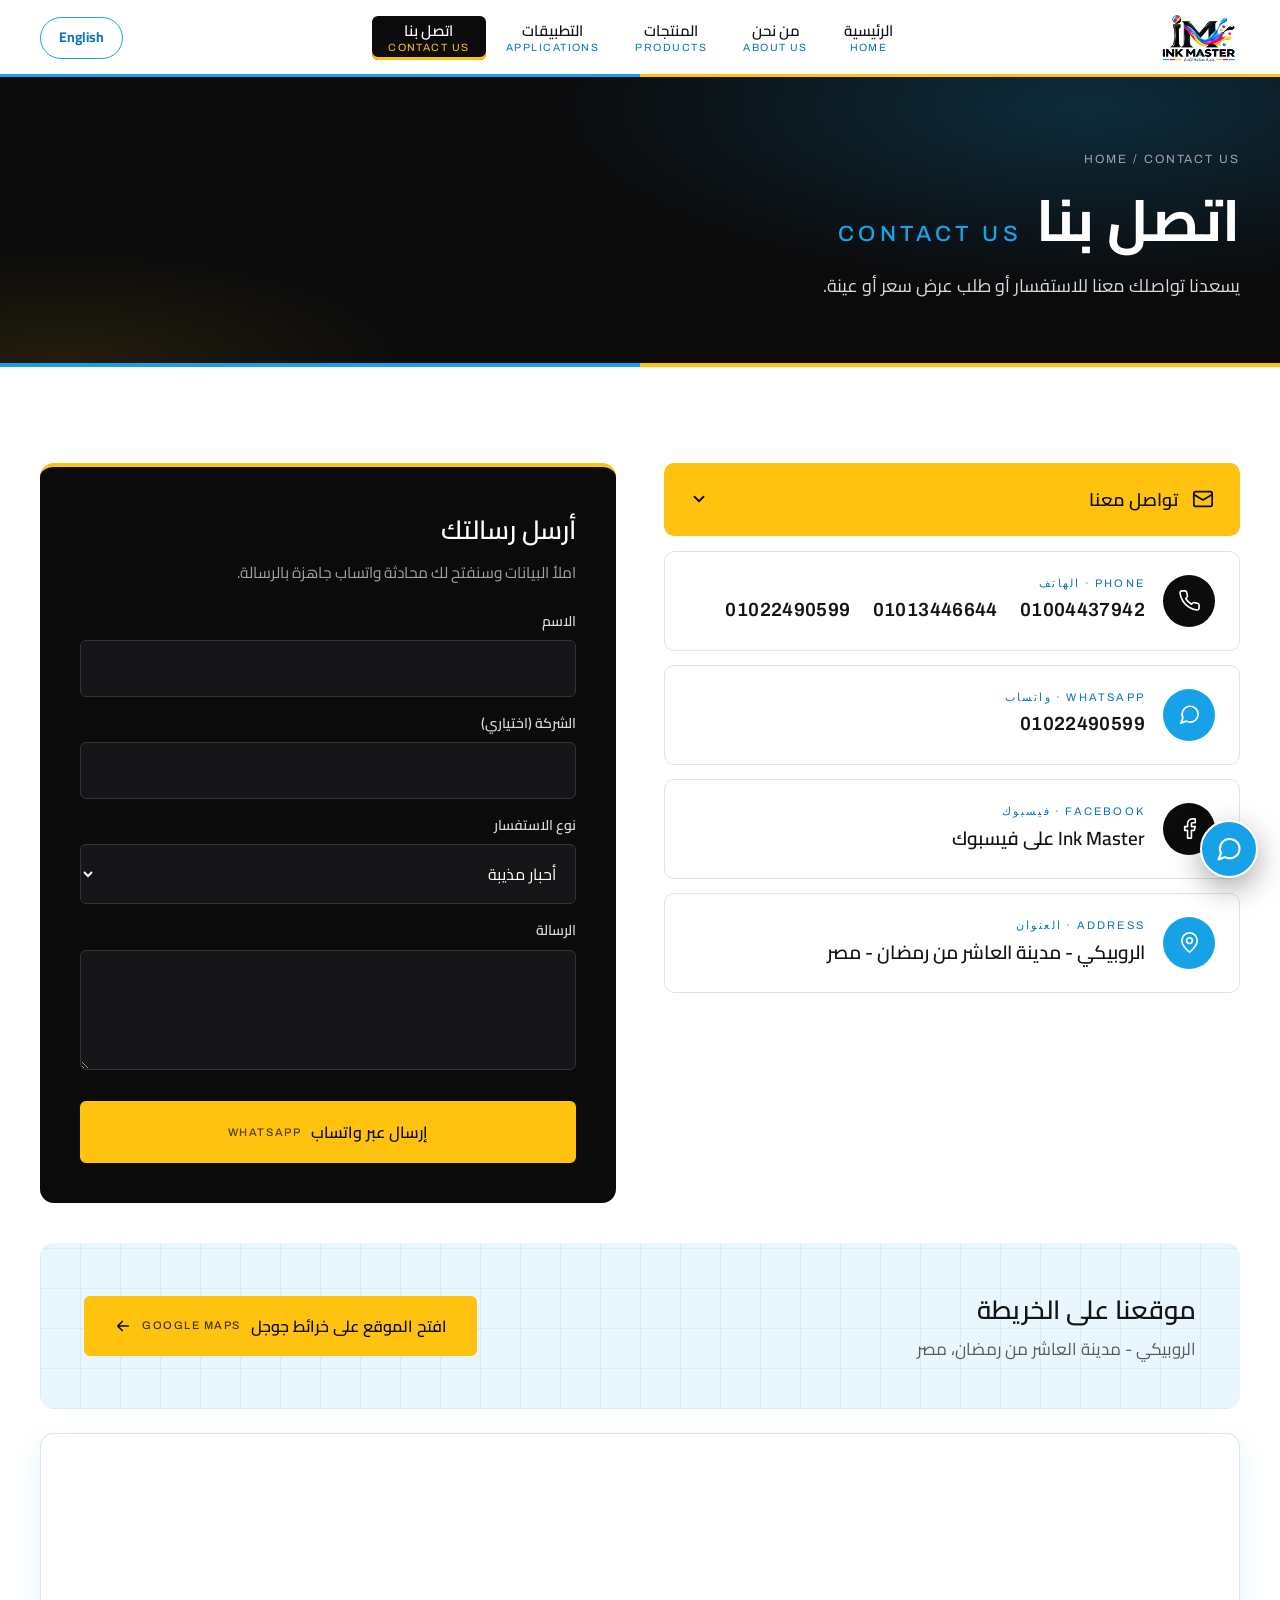
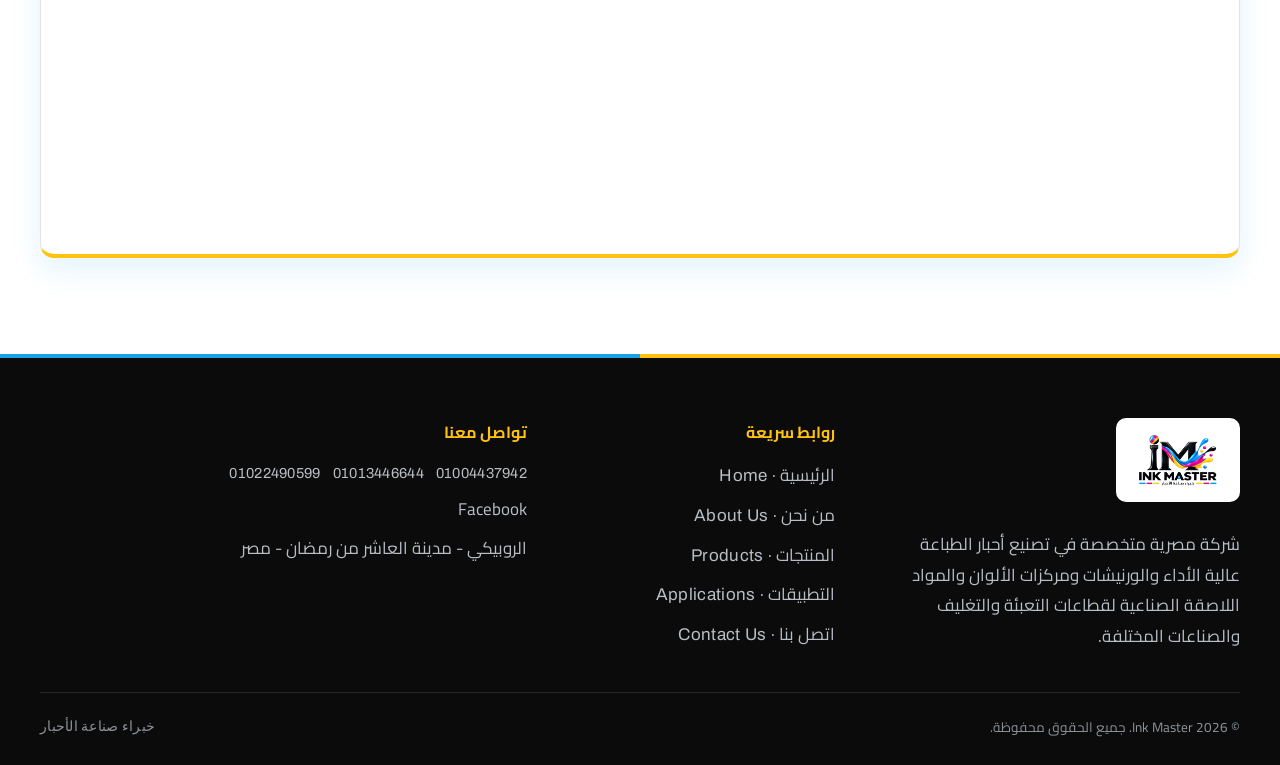
<file: contact.html>
<!DOCTYPE html>

<html data-title-en="Contact Us | Ink Master" dir="rtl" lang="ar">
<head>
<meta charset="utf-8"/>
<meta content="width=device-width,initial-scale=1" name="viewport"/>
<title>اتصل بنا | Ink Master - إنك ماستر</title>
<meta content="تواصل مع Ink Master عبر الهاتف أو واتساب أو الإيميل، وعنوان الشركة في العاشر من رمضان." name="description"/>
<link href="img/favicon.png" rel="icon"/>
<link href="https://fonts.googleapis.com" rel="preconnect"/>
<link crossorigin="" href="https://fonts.gstatic.com" rel="preconnect"/>
<link href="https://fonts.googleapis.com/css2?family=Archivo:wght@500;600;700;800&amp;family=Cairo:wght@400;600;700;800;900&amp;display=swap" rel="stylesheet"/>
<script>try{if(localStorage.getItem('lang')==='en'){var d=document.documentElement;d.lang='en';d.dir='ltr'}}catch(e){}</script><link href="style.css" rel="stylesheet"/>
</head>
<body>
<header class="site">
<div class="wrap nav">
<a aria-label="Ink Master" class="brand" href="index.html"><img alt="Ink Master - خبراء صناعة الأحبار" src="img/logo_t.png"/></a>
<button aria-expanded="false" aria-label="القائمة" class="burger"><i></i><i></i><i></i></button>
<ul class="menu">
<li><a href="index.html"><b data-i18n="0">الرئيسية</b><span>Home</span></a></li>
<li><a href="about.html"><b data-i18n="1">من نحن</b><span>About Us</span></a></li>
<li><a href="products.html"><b data-i18n="2">المنتجات</b><span>Products</span></a></li>
<li><a href="applications.html"><b data-i18n="3">التطبيقات</b><span>Applications</span></a></li>
<li><a aria-current="page" class="active" href="contact.html"><b data-i18n="4">اتصل بنا</b><span>Contact Us</span></a></li>
</ul><button aria-label="Language / اللغة" class="lang-btn" type="button">English</button>
</div>
</header>
<section class="page-hero" style="padding-block:72px 64px">
<div class="wrap">
<div class="crumbs"><a href="index.html">Home</a> / Contact Us</div>
<h1><span data-i18n="4">اتصل بنا</span><small>Contact Us</small></h1>
<p data-i18n="134">يسعدنا تواصلك معنا للاستفسار أو طلب عرض سعر أو عينة.</p>
</div>
</section>
<section>
<div class="wrap">
<div class="contact-grid">
<div class="c-list reveal">
<div class="mail-dd" id="maildd">
<button class="btn btn-dark mail-btn" type="button" aria-haspopup="true" aria-expanded="false" aria-controls="mailmenu">
<span class="lbl"><span class="mi"><svg viewbox="0 0 24 24" aria-hidden="true"><rect height="16" rx="2" width="20" x="2" y="4"></rect><path d="m22 7-10 6L2 7"></path></svg></span><span data-i18n="34">تواصل معنا</span></span><svg class="chev" viewbox="0 0 24 24" aria-hidden="true"><path d="m6 9 6 6 6-6"></path></svg>
</button>
<div class="mail-menu" id="mailmenu" role="menu">
<a class="primary" role="menuitem" href="mailto:info@inkmastereg.com"><strong class="en" dir="ltr">info@inkmastereg.com</strong></a>
</div>
</div>
<div class="c-item"><span class="ic"><svg viewbox="0 0 24 24"><path d="M22 16.9v3a2 2 0 0 1-2.2 2 19.8 19.8 0 0 1-8.6-3.1 19.5 19.5 0 0 1-6-6A19.8 19.8 0 0 1 2.1 4.2 2 2 0 0 1 4.1 2h3a2 2 0 0 1 2 1.7c.1 1 .4 1.9.7 2.8a2 2 0 0 1-.5 2.1L8.1 9.9a16 16 0 0 0 6 6l1.3-1.3a2 2 0 0 1 2.1-.4c.9.3 1.8.6 2.8.7a2 2 0 0 1 1.7 2z"></path></svg></span><div><small data-i18n="135">Phone · الهاتف</small><strong class="ltr en phones"><a href="tel:01022490599">01022490599</a><a href="tel:01013446644">01013446644</a><a href="tel:01004437942">01004437942</a></strong></div></div>
<a class="c-item" href="https://wa.me/201022490599" rel="noopener" target="_blank"><span class="ic"><svg viewbox="0 0 24 24"><path d="M21 11.5a8.4 8.4 0 0 1-12.4 7.4L3 21l2.1-5.4A8.4 8.4 0 1 1 21 11.5z"></path></svg></span><div><small data-i18n="136">WhatsApp · واتساب</small><strong class="ltr en">01022490599</strong></div></a>
<a class="c-item" href="https://www.facebook.com/share/1A6qNHzoAd/" rel="noopener" target="_blank"><span class="ic"><svg viewbox="0 0 24 24"><path d="M18 2h-3a5 5 0 0 0-5 5v3H7v4h3v8h4v-8h3l1-4h-4V7a1 1 0 0 1 1-1h3z"></path></svg></span><div><small data-i18n="138">Facebook · فيسبوك</small><strong data-i18n="139">Ink Master على فيسبوك</strong></div></a>
<div class="c-item"><span class="ic"><svg viewbox="0 0 24 24"><path d="M20 10c0 6-8 12-8 12S4 16 4 10a8 8 0 0 1 16 0z"></path><circle cx="12" cy="10" r="3"></circle></svg></span><div><small data-i18n="140">Address · العنوان</small><strong data-i18n="41">الروبيكي - مدينة العاشر من رمضان - مصر</strong></div></div>
</div>
<form class="form reveal" id="waform">
<h3 data-i18n="141">أرسل رسالتك</h3>
<p data-i18n="142">املأ البيانات وسنفتح لك محادثة واتساب جاهزة بالرسالة.</p>
<label data-i18n="143" for="n">الاسم</label><input autocomplete="name" id="n" required=""/>
<label data-i18n="144" for="c">الشركة (اختياري)</label><input autocomplete="organization" id="c"/>
<label data-i18n="145" for="t">نوع الاستفسار</label>
<select id="t"><option data-i18n="146">أحبار مذيبة</option><option data-i18n="61">أحبار مائية للبلاستيك</option><option data-i18n="147">أحبار مائية</option><option data-i18n="62">ورنيش أكريليك</option><option data-i18n="148">مركزات ألوان / كيماويات</option><option data-i18n="149">استفسار آخر</option></select>
<label data-i18n="150" for="m">الرسالة</label><textarea id="m" required=""></textarea>
<button class="btn" type="submit"><span data-i18n="151">إرسال عبر واتساب</span> <small>WhatsApp</small></button>
</form>
</div>
<div class="map-card reveal">
<div><h3 data-i18n="152">موقعنا على الخريطة</h3><p data-i18n="153">الروبيكي - مدينة العاشر من رمضان، مصر</p></div>
<a class="btn btn-dark" href="https://maps.app.goo.gl/3dQTPST63GpJP5Tm8?g_st=aw" rel="noopener" target="_blank"><span data-i18n="154">افتح الموقع على خرائط جوجل</span> <small>Google Maps</small><svg class="arr" fill="none" stroke="currentColor" stroke-linecap="round" stroke-linejoin="round" stroke-width="2.2" viewbox="0 0 24 24"><path d="M5 12h14M13 6l6 6-6 6"></path></svg></a>
</div>
<div class="map-embed reveal"><iframe title="Ink Master location" loading="lazy" referrerpolicy="no-referrer-when-downgrade" allowfullscreen src="https://www.google.com/maps?q=%D8%A7%D9%84%D8%B1%D9%88%D8%A8%D9%8A%D9%83%D9%8A%20%D9%85%D8%AF%D9%8A%D9%86%D8%A9%20%D8%A7%D9%84%D8%B9%D8%A7%D8%B4%D8%B1%20%D9%85%D9%86%20%D8%B1%D9%85%D8%B6%D8%A7%D9%86&amp;output=embed&amp;hl=ar"></iframe></div>
</div>
</section>
<footer class="site">
<div class="wrap">
<div class="f-grid">
<div>
<div class="logo-box"><img alt="Ink Master" src="img/logo.png"/></div>
<p data-i18n="7">شركة مصرية متخصصة في تصنيع أحبار الطباعة عالية الأداء والورنيشات ومركزات الألوان والمواد اللاصقة الصناعية لقطاعات التعبئة والتغليف والصناعات المختلفة.</p>
</div>
<div><h4 data-i18n="35">روابط سريعة</h4><ul><li><a href="index.html"><span data-i18n="36">الرئيسية ·</span> <span class="en">Home</span></a></li>
<li><a href="about.html"><span data-i18n="37">من نحن ·</span> <span class="en">About Us</span></a></li>
<li><a href="products.html"><span data-i18n="38">المنتجات ·</span> <span class="en">Products</span></a></li>
<li><a href="applications.html"><span data-i18n="39">التطبيقات ·</span> <span class="en">Applications</span></a></li>
<li><a href="contact.html"><span data-i18n="40">اتصل بنا ·</span> <span class="en">Contact Us</span></a></li></ul></div>
<div><h4 data-i18n="34">تواصل معنا</h4><ul>
<li class="phones"><a class="en" dir="ltr" href="tel:01022490599">01022490599</a><a class="en" dir="ltr" href="tel:01013446644">01013446644</a><a class="en" dir="ltr" href="tel:01004437942">01004437942</a></li>
<li><a href="https://www.facebook.com/share/1A6qNHzoAd/" rel="noopener" target="_blank">Facebook</a></li>
<li data-i18n="41">الروبيكي - مدينة العاشر من رمضان - مصر</li>
</ul></div>
</div>
<div class="copy"><span data-i18n="42">© 2026 Ink Master. جميع الحقوق محفوظة.</span><span class="en" data-i18n="6">خبراء صناعة الأحبار</span></div>
</div>
</footer>
<a aria-label="واتساب" class="fab" href="https://wa.me/201022490599" rel="noopener" target="_blank"><svg style="fill:none;stroke:#fff;stroke-width:1.8;stroke-linecap:round;stroke-linejoin:round" viewbox="0 0 24 24"><path d="M21 11.5a8.4 8.4 0 0 1-12.4 7.4L3 21l2.1-5.4A8.4 8.4 0 1 1 21 11.5z"></path></svg></a>
<script src="i18n.js"></script><script src="main.js"></script>
</body>
</html>
</file>
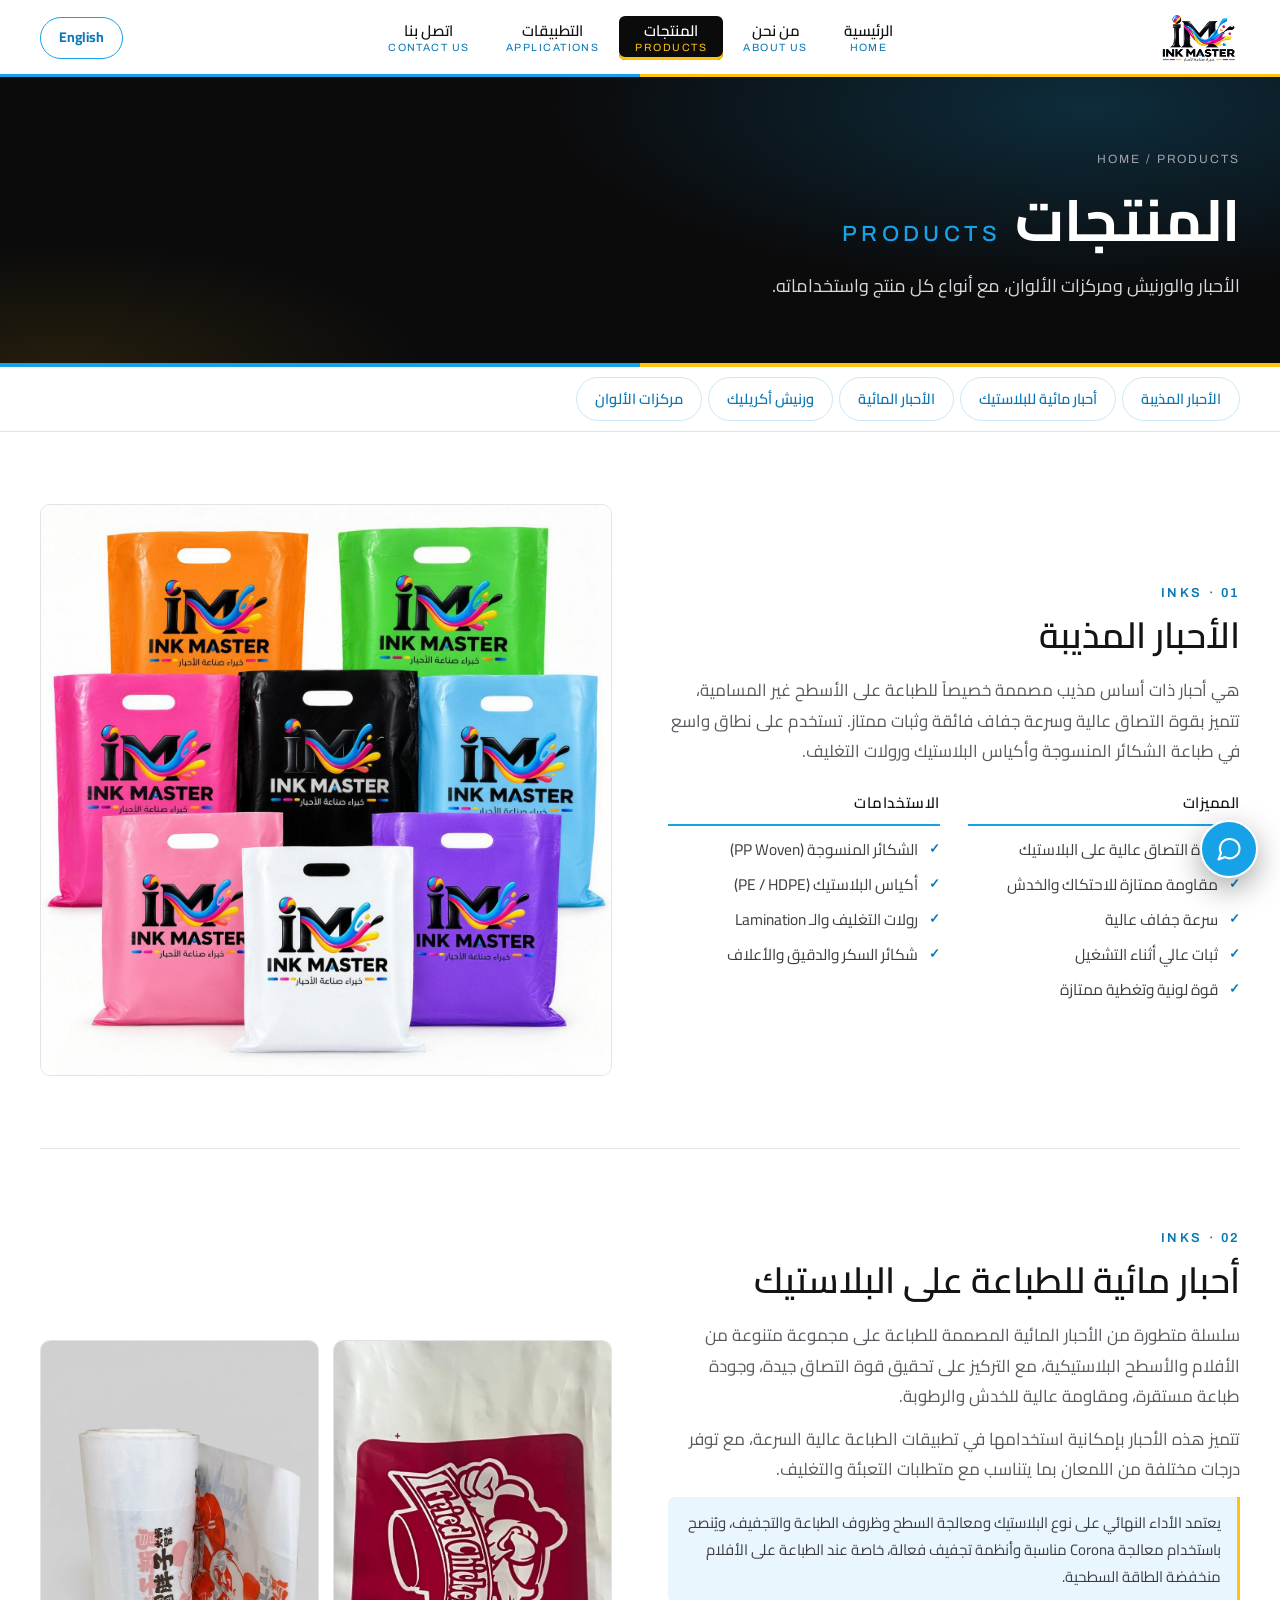
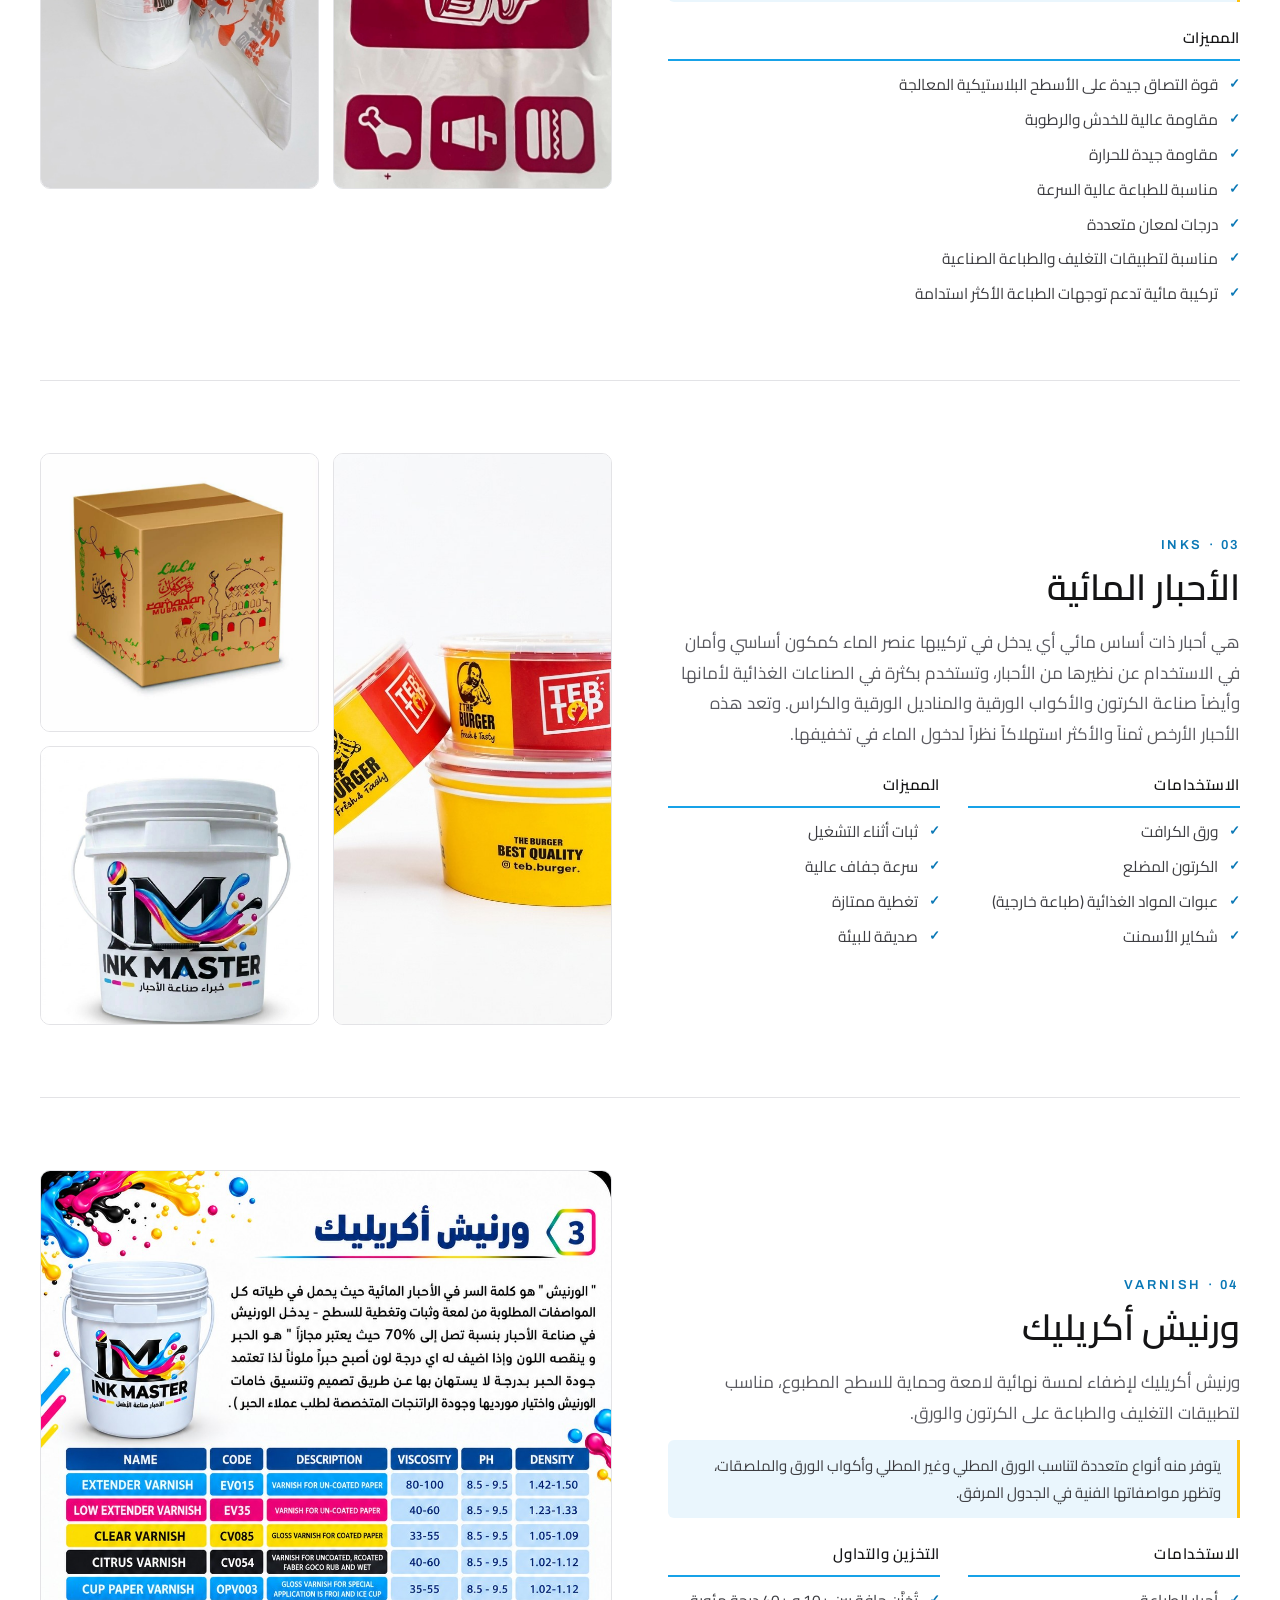
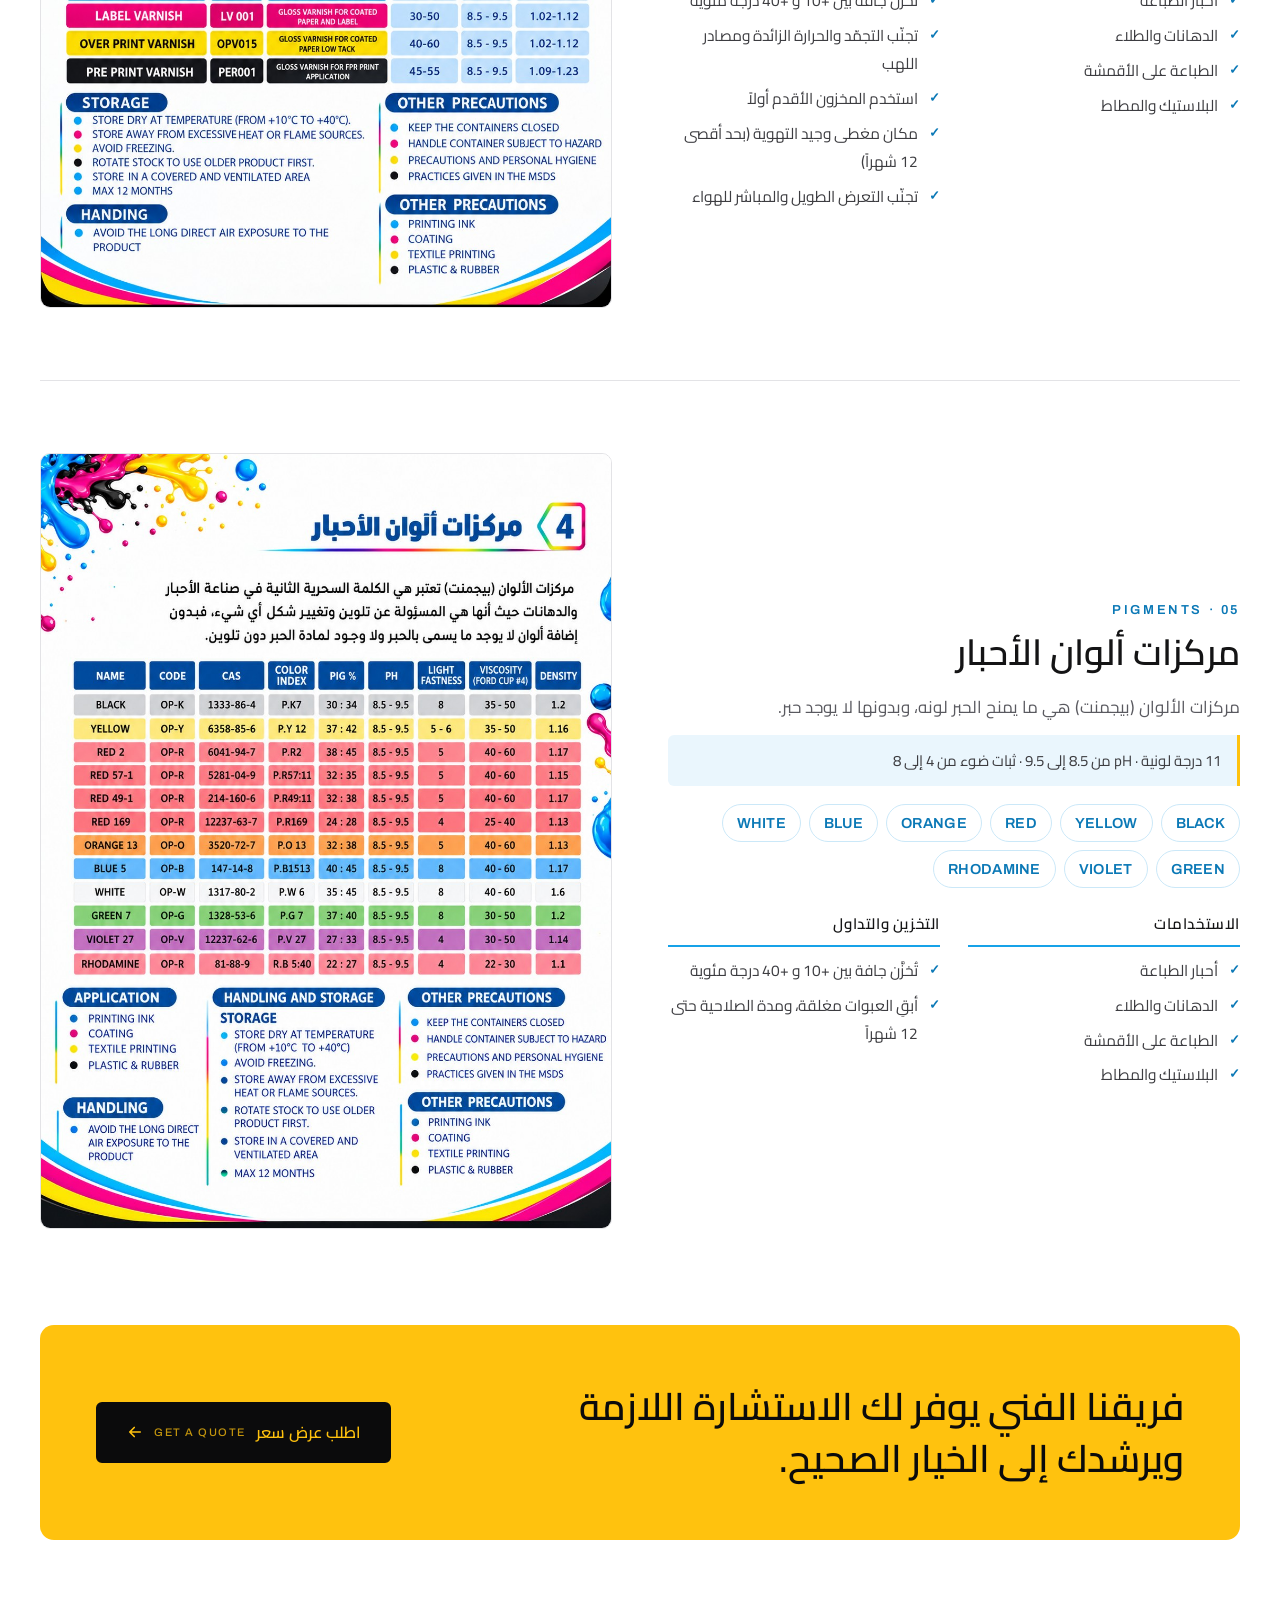
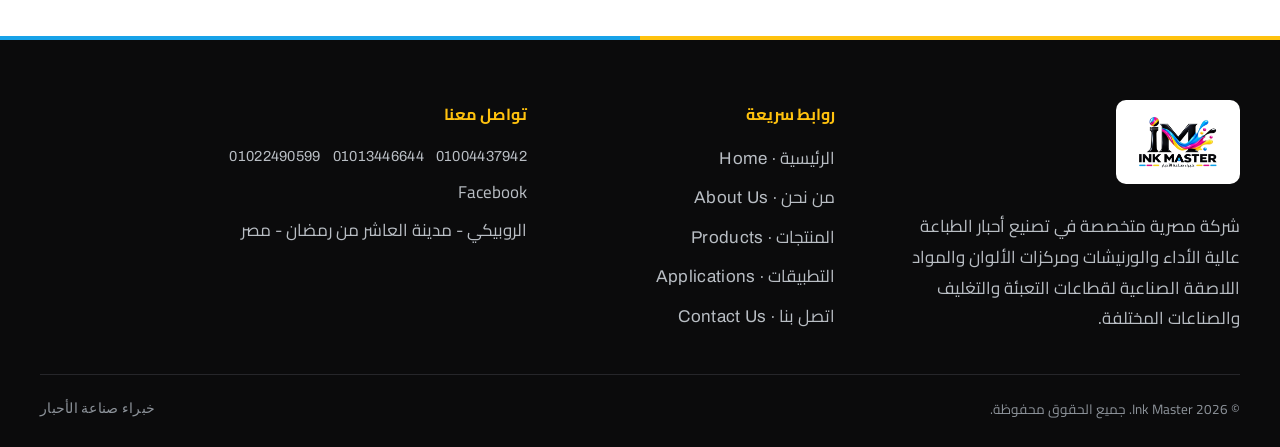
<file: products.html>
<!DOCTYPE html>

<html data-title-en="Products | Ink Master" dir="rtl" lang="ar">
<head>
<meta charset="utf-8"/>
<meta content="width=device-width,initial-scale=1" name="viewport"/>
<title>المنتجات | Ink Master - إنك ماستر</title>
<meta content="أحبار مذيبة ومائية وورنيش أكريليك وإضافات وكيماويات صناعية من Ink Master." name="description"/>
<link href="img/favicon.png" rel="icon"/>
<link href="https://fonts.googleapis.com" rel="preconnect"/>
<link crossorigin="" href="https://fonts.gstatic.com" rel="preconnect"/>
<link href="https://fonts.googleapis.com/css2?family=Archivo:wght@500;600;700;800&amp;family=Cairo:wght@400;600;700;800;900&amp;display=swap" rel="stylesheet"/>
<script>try{if(localStorage.getItem('lang')==='en'){var d=document.documentElement;d.lang='en';d.dir='ltr'}}catch(e){}</script><link href="style.css" rel="stylesheet"/>
</head>
<body>
<header class="site">
<div class="wrap nav">
<a aria-label="Ink Master" class="brand" href="index.html"><img alt="Ink Master - خبراء صناعة الأحبار" src="img/logo_t.png"/></a>
<button aria-expanded="false" aria-label="القائمة" class="burger"><i></i><i></i><i></i></button>
<ul class="menu">
<li><a href="index.html"><b data-i18n="0">الرئيسية</b><span>Home</span></a></li>
<li><a href="about.html"><b data-i18n="1">من نحن</b><span>About Us</span></a></li>
<li><a aria-current="page" class="active" href="products.html"><b data-i18n="2">المنتجات</b><span>Products</span></a></li>
<li><a href="applications.html"><b data-i18n="3">التطبيقات</b><span>Applications</span></a></li>
<li><a href="contact.html"><b data-i18n="4">اتصل بنا</b><span>Contact Us</span></a></li>
</ul><button aria-label="Language / اللغة" class="lang-btn" type="button">English</button>
</div>
</header>
<section class="page-hero" style="padding-block:72px 64px">
<div class="wrap">
<div class="crumbs"><a href="index.html">Home</a> / Products</div>
<h1><span data-i18n="2">المنتجات</span><small>Products</small></h1>
<p data-i18n="60">الأحبار والورنيش ومركزات الألوان، مع أنواع كل منتج واستخداماته.</p>
</div>
</section>
<nav class="sub-nav"><div class="wrap">
<a data-i18n="16" href="#solvent">الأحبار المذيبة</a><a data-i18n="61" href="#plastic">أحبار مائية للبلاستيك</a><a data-i18n="21" href="#water">الأحبار المائية</a><a data-i18n="62" href="#varnish">ورنيش أكريليك</a><a data-i18n="63" href="#chemicals">مركزات الألوان</a>
</div></nav>
<div class="wrap">
<article class="product reveal" id="solvent">
<div>
<span class="num">01 · INKS</span>
<h3 data-i18n="16">الأحبار المذيبة</h3>
<p data-i18n="64">هي أحبار ذات أساس مذيب مصممة خصيصاً للطباعة على الأسطح غير المسامية، تتميز بقوة التصاق عالية وسرعة جفاف فائقة وثبات ممتاز. تستخدم على نطاق واسع في طباعة الشكائر المنسوجة وأكياس البلاستيك ورولات التغليف.</p>
<div class="cols">
<div><h4 data-i18n="65">المميزات</h4><ul><li data-i18n="66">قوة التصاق عالية على البلاستيك</li><li data-i18n="67">مقاومة ممتازة للاحتكاك والخدش</li><li data-i18n="68">سرعة جفاف عالية</li><li data-i18n="69">ثبات عالي أثناء التشغيل</li><li data-i18n="70">قوة لونية وتغطية ممتازة</li></ul></div>
<div><h4 data-i18n="71">الاستخدامات</h4><ul><li data-i18n="72">الشكائر المنسوجة (PP Woven)</li><li data-i18n="73">أكياس البلاستيك (PE / HDPE)</li><li data-i18n="74">رولات التغليف والـ Lamination</li><li data-i18n="75">شكائر السكر والدقيق والأعلاف</li></ul></div>
</div>
</div>
<div class="media one"><div class="shot"><img alt="أكياس مطبوعة بالأحبار المذيبة" loading="lazy" src="img/bags.jpg"/></div></div>
</article>
<article class="product flip reveal" id="plastic">
<div>
<span class="num">02 · INKS</span>
<h3 data-i18n="19">أحبار مائية للطباعة على البلاستيك</h3>
<p data-i18n="76">سلسلة متطورة من الأحبار المائية المصممة للطباعة على مجموعة متنوعة من الأفلام والأسطح البلاستيكية، مع التركيز على تحقيق قوة التصاق جيدة، وجودة طباعة مستقرة، ومقاومة عالية للخدش والرطوبة.</p>
<p data-i18n="77">تتميز هذه الأحبار بإمكانية استخدامها في تطبيقات الطباعة عالية السرعة، مع توفر درجات مختلفة من اللمعان بما يتناسب مع متطلبات التعبئة والتغليف.</p>
<p class="note" data-i18n="78">يعتمد الأداء النهائي على نوع البلاستيك ومعالجة السطح وظروف الطباعة والتجفيف، ويُنصح باستخدام معالجة Corona مناسبة وأنظمة تجفيف فعالة، خاصة عند الطباعة على الأفلام منخفضة الطاقة السطحية.</p>
<div class="cols" style="grid-template-columns:1fr">
<div><h4 data-i18n="65">المميزات</h4><ul><li data-i18n="79">قوة التصاق جيدة على الأسطح البلاستيكية المعالجة</li><li data-i18n="80">مقاومة عالية للخدش والرطوبة</li><li data-i18n="81">مقاومة جيدة للحرارة</li><li data-i18n="82">مناسبة للطباعة عالية السرعة</li><li data-i18n="83">درجات لمعان متعددة</li><li data-i18n="84">مناسبة لتطبيقات التغليف والطباعة الصناعية</li><li data-i18n="85">تركيبة مائية تدعم توجهات الطباعة الأكثر استدامة</li></ul></div>
</div>
</div>
<div class="media two">
<div class="shot full"><img alt="طباعة على كيس بلاستيك" loading="lazy" src="img/bag.jpg"/></div>
<div class="shot"><img alt="رول فيلم بلاستيكي مطبوع" loading="lazy" src="img/roll.jpg"/></div>
</div>
</article>
<article class="product reveal" id="water">
<div>
<span class="num">03 · INKS</span>
<h3 data-i18n="21">الأحبار المائية</h3>
<p data-i18n="86">هي أحبار ذات أساس مائي أي يدخل في تركيبها عنصر الماء كمكون أساسي وأمان في الاستخدام عن نظيرها من الأحبار، وتستخدم بكثرة في الصناعات الغذائية لأمانها وأيضاً صناعة الكرتون والأكواب الورقية والمناديل الورقية والكراس. وتعد هذه الأحبار الأرخص ثمناً والأكثر استهلاكاً نظراً لدخول الماء في تخفيفها.</p>
<div class="cols">
<div><h4 data-i18n="71">الاستخدامات</h4><ul><li data-i18n="87">ورق الكرافت</li><li data-i18n="88">الكرتون المضلع</li><li data-i18n="89">عبوات المواد الغذائية (طباعة خارجية)</li><li data-i18n="90">شكاير الأسمنت</li></ul></div>
<div><h4 data-i18n="65">المميزات</h4><ul><li data-i18n="91">ثبات أثناء التشغيل</li><li data-i18n="68">سرعة جفاف عالية</li><li data-i18n="92">تغطية ممتازة</li><li data-i18n="93">صديقة للبيئة</li></ul></div>
</div>
</div>
<div class="media three">
<div class="shot tall"><img alt="عبوات طعام ورقية مطبوعة" loading="lazy" src="img/bowls.jpg"/></div>
<div class="shot"><img alt="كرتون مطبوع" loading="lazy" src="img/p3b.jpg"/></div>
<div class="shot"><img alt="عبوة أحبار Ink Master" loading="lazy" src="img/bucket.jpg"/></div>
</div>
</article>
<article class="product flip reveal" id="varnish">
<div>
<span class="num">04 · VARNISH</span>
<h3 data-i18n="62">ورنيش أكريليك</h3>
<p data-i18n="94">ورنيش أكريليك لإضفاء لمسة نهائية لامعة وحماية للسطح المطبوع، مناسب لتطبيقات التغليف والطباعة على الكرتون والورق.</p>
<p class="note" data-i18n="95">يتوفر منه أنواع متعددة لتناسب الورق المطلي وغير المطلي وأكواب الورق والملصقات، وتظهر مواصفاتها الفنية في الجدول المرفق.</p>
<div class="cols">
<div><h4 data-i18n="98">الاستخدامات</h4><ul><li data-i18n="99">أحبار الطباعة</li><li data-i18n="100">الدهانات والطلاء</li><li data-i18n="101">الطباعة على الأقمشة</li><li data-i18n="103">البلاستيك والمطاط</li></ul></div>
<div><h4 data-i18n="102">التخزين والتداول</h4><ul><li data-i18n="156">تُخزَّن جافة بين +10 و +40 درجة مئوية</li><li data-i18n="157">تجنّب التجمّد والحرارة الزائدة ومصادر اللهب</li><li data-i18n="158">استخدم المخزون الأقدم أولاً</li><li data-i18n="168">مكان مغطى وجيد التهوية (بحد أقصى 12 شهراً)</li><li data-i18n="169">تجنّب التعرض الطويل والمباشر للهواء</li></ul></div>
</div>
</div>
<div class="media one"><div class="shot doc"><img alt="ورنيش أكريليك - أنواعه ومواصفاته الفنية" loading="lazy" src="img/varnish-acrylic.jpg"/></div></div>
</article>
<article class="product reveal" id="chemicals">
<div>
<span class="num">05 · PIGMENTS</span>
<h3 data-i18n="96">مركزات ألوان الأحبار</h3>
<p data-i18n="97">مركزات الألوان (بيجمنت) هي ما يمنح الحبر لونه، وبدونها لا يوجد حبر.</p>
<p class="note" data-i18n="155">11 درجة لونية · pH من 8.5 إلى 9.5 · ثبات ضوء من 4 إلى 8</p>
<div class="chips" style="margin-top:18px"><span class="en">BLACK</span><span class="en">YELLOW</span><span class="en">RED</span><span class="en">ORANGE</span><span class="en">BLUE</span><span class="en">WHITE</span><span class="en">GREEN</span><span class="en">VIOLET</span><span class="en">RHODAMINE</span></div>
<div class="cols">
<div><h4 data-i18n="98">الاستخدامات</h4><ul><li data-i18n="99">أحبار الطباعة</li><li data-i18n="100">الدهانات والطلاء</li><li data-i18n="101">الطباعة على الأقمشة</li><li data-i18n="103">البلاستيك والمطاط</li></ul></div>
<div><h4 data-i18n="102">التخزين والتداول</h4><ul><li data-i18n="156">تُخزَّن جافة بين +10 و +40 درجة مئوية</li><li data-i18n="159">أبقِ العبوات مغلقة، ومدة الصلاحية حتى 12 شهراً</li></ul></div>
</div>
</div>
<div class="media one"><div class="shot doc"><img alt="مركزات ألوان الأحبار - الدرجات والمواصفات الفنية" loading="lazy" src="img/pigments.jpg"/></div></div>
</article>
</div>
<section style="padding-top:24px"><div class="wrap"><div class="band reveal"><h2 data-i18n="104">فريقنا الفني يوفر لك الاستشارة اللازمة ويرشدك إلى الخيار الصحيح.</h2><a class="btn btn-dark" href="contact.html"><span data-i18n="105">اطلب عرض سعر</span> <small>Get a Quote</small><svg class="arr" fill="none" stroke="currentColor" stroke-linecap="round" stroke-linejoin="round" stroke-width="2.2" viewbox="0 0 24 24"><path d="M5 12h14M13 6l6 6-6 6"></path></svg></a></div></div></section>
<footer class="site">
<div class="wrap">
<div class="f-grid">
<div>
<div class="logo-box"><img alt="Ink Master" src="img/logo.png"/></div>
<p data-i18n="7">شركة مصرية متخصصة في تصنيع أحبار الطباعة عالية الأداء والورنيشات ومركزات الألوان والمواد اللاصقة الصناعية لقطاعات التعبئة والتغليف والصناعات المختلفة.</p>
</div>
<div><h4 data-i18n="35">روابط سريعة</h4><ul><li><a href="index.html"><span data-i18n="36">الرئيسية ·</span> <span class="en">Home</span></a></li>
<li><a href="about.html"><span data-i18n="37">من نحن ·</span> <span class="en">About Us</span></a></li>
<li><a href="products.html"><span data-i18n="38">المنتجات ·</span> <span class="en">Products</span></a></li>
<li><a href="applications.html"><span data-i18n="39">التطبيقات ·</span> <span class="en">Applications</span></a></li>
<li><a href="contact.html"><span data-i18n="40">اتصل بنا ·</span> <span class="en">Contact Us</span></a></li></ul></div>
<div><h4 data-i18n="34">تواصل معنا</h4><ul>
<li class="phones"><a class="en" dir="ltr" href="tel:01022490599">01022490599</a><a class="en" dir="ltr" href="tel:01013446644">01013446644</a><a class="en" dir="ltr" href="tel:01004437942">01004437942</a></li>
<li><a href="https://www.facebook.com/share/1A6qNHzoAd/" rel="noopener" target="_blank">Facebook</a></li>
<li data-i18n="41">الروبيكي - مدينة العاشر من رمضان - مصر</li>
</ul></div>
</div>
<div class="copy"><span data-i18n="42">© 2026 Ink Master. جميع الحقوق محفوظة.</span><span class="en" data-i18n="6">خبراء صناعة الأحبار</span></div>
</div>
</footer>
<a aria-label="واتساب" class="fab" href="https://wa.me/201022490599" rel="noopener" target="_blank"><svg style="fill:none;stroke:#fff;stroke-width:1.8;stroke-linecap:round;stroke-linejoin:round" viewbox="0 0 24 24"><path d="M21 11.5a8.4 8.4 0 0 1-12.4 7.4L3 21l2.1-5.4A8.4 8.4 0 1 1 21 11.5z"></path></svg></a>
<script src="i18n.js"></script><script src="main.js"></script>
</body>
</html>
</file>
<file: style.css>
:root{
  --black:#0b0b0c;--ink:#141415;--g900:#1c1c1e;--g800:#2a2a2d;--g700:#3d3d41;--g600:#5a5a60;--g500:#7b7b82;
  --g400:#a1a1a8;--g300:#c9c9ce;--g200:#e3e3e6;--g100:#f1f1f3;--g50:#f8f8f9;--charcoal:#1c1c1f;--charcoal-2:#26262a;--bar:#e3e3e6;--white:#fff;
  --r:6px;--max:1200px;
  --ar:'Cairo','Segoe UI',Tahoma,sans-serif;--en:'Archivo','Helvetica Neue',Arial,sans-serif;
}
*{box-sizing:border-box;margin:0;padding:0}
html{scroll-behavior:smooth}
body{font-family:var(--ar);background:var(--white);color:var(--ink);line-height:1.8;font-size:17px;-webkit-font-smoothing:antialiased}
img{max-width:100%;display:block}
a{color:inherit;text-decoration:none}
.wrap{width:min(var(--max),100% - 40px);margin-inline:auto}
.en{font-family:var(--en);letter-spacing:.02em}
.eyebrow{font-family:var(--en);font-size:12px;font-weight:600;letter-spacing:.22em;text-transform:uppercase;color:var(--g500);display:flex;align-items:center;gap:12px}
.eyebrow::before{content:"";width:28px;height:2px;background:currentColor}

/* header */
header.site{position:sticky;top:0;z-index:50;background:var(--bar);border-bottom:1px solid var(--g300);transition:box-shadow .3s}
.nav{display:flex;align-items:center;justify-content:space-between;height:76px;gap:24px}
.brand img{height:52px;width:auto;transition:transform .3s}
.menu{display:flex;gap:4px;list-style:none}
.menu a{display:flex;flex-direction:column;align-items:center;padding:6px 16px;line-height:1.25;border-radius:var(--r);transition:background .2s}
.menu a b{font-weight:600;font-size:15px}
.menu a span{font-family:var(--en);font-size:10.5px;letter-spacing:.14em;text-transform:uppercase;color:var(--g500)}
.menu a:hover{background:rgba(0,0,0,.07)}
.menu a.active{background:var(--black);color:#fff}
.menu a.active span{color:var(--g300)}
.burger{display:none;background:none;border:1px solid var(--g300);border-radius:var(--r);width:44px;height:44px;cursor:pointer}
.burger i{display:block;width:20px;height:2px;background:var(--black);margin:5px auto;transition:.25s}

/* buttons */
.btn{display:inline-flex;align-items:center;gap:10px;padding:14px 28px;border-radius:var(--r);font-weight:600;font-size:16px;border:2px solid var(--black);cursor:pointer;transition:.2s;font-family:var(--ar)}
.btn small{font-family:var(--en);font-weight:500;font-size:11px;letter-spacing:.14em;text-transform:uppercase;opacity:.7}
.btn-dark{background:var(--black);color:#fff}
.btn-dark:hover{background:var(--g700);border-color:var(--g700)}
.btn-light{background:rgba(255,255,255,.1);color:#fff;border:1px solid rgba(255,255,255,.08);-webkit-backdrop-filter:blur(16px);backdrop-filter:blur(16px);box-shadow:0 8px 30px rgba(0,0,0,.35)}
.btn-light:hover{background:rgba(255,255,255,.22);border-color:rgba(255,255,255,.18)}
.btn-line{background:transparent;color:var(--black)}
.btn-line:hover{background:var(--black);color:#fff}
.btn svg{width:18px;height:18px;flex:none}
html[dir=rtl] .btn .arr{transform:scaleX(-1)}

/* hero */
.hero{background:var(--charcoal);color:#fff;position:relative;overflow:hidden}
.hero .wrap{position:relative;display:flex;flex-direction:column;align-items:center;text-align:center;gap:44px;padding-block:80px}
.hero h1{font-size:clamp(38px,5.4vw,66px);line-height:1.2;font-weight:700;margin:20px 0 22px}
.hero h1 em{font-style:normal;color:var(--g400)}
.hero p.lead{color:var(--g300);font-size:19px;max-width:560px}
.hero .cta{display:flex;gap:14px;flex-wrap:wrap;margin-top:34px}
.logo-card{background:#fff;border-radius:14px;padding:34px;box-shadow:0 30px 80px rgba(0,0,0,.55);position:relative}
.logo-card::after{content:"";position:absolute;inset:12px;border:1px solid var(--g200);border-radius:8px;pointer-events:none}
.logo-card img{width:100%;height:auto}


/* sections */
section{padding-block:96px}
.sec-head{display:flex;justify-content:space-between;align-items:flex-end;gap:32px;margin-bottom:48px;flex-wrap:wrap}
.sec-head h2{font-size:clamp(30px,4vw,46px);line-height:1.25;font-weight:600;margin-top:10px}
.sec-head h2 small{display:block;font-family:var(--en);font-size:.4em;font-weight:500;color:var(--g500);letter-spacing:.12em;text-transform:uppercase;margin-top:4px}
.sec-head p{max-width:460px;color:var(--g600)}
.bg-gray{background:var(--g50)}
.bg-dark{background:var(--charcoal);color:#fff}
.bg-dark .sec-head p{color:var(--g400)}
.bg-dark .eyebrow{color:var(--g400)}

/* intro */
.intro{display:grid;grid-template-columns:.9fr 1.1fr;gap:64px;align-items:center}
.intro .big{font-size:clamp(26px,3vw,38px);font-weight:600;line-height:1.4}
.intro p{color:var(--g600);margin-bottom:16px}

/* cards */
.grid3{display:grid;grid-template-columns:repeat(3,1fr);gap:24px}
.grid2{display:grid;grid-template-columns:repeat(2,1fr);gap:24px}
.card{background:#fff;border:1px solid var(--g200);border-radius:10px;overflow:hidden;transition:.25s;display:flex;flex-direction:column}
.card:hover{transform:translateY(-6px);border-color:var(--black);box-shadow:0 20px 40px rgba(0,0,0,.1)}
.card .ph{aspect-ratio:4/3;background:var(--g100);overflow:hidden}
.card .ph img{width:100%;height:100%;object-fit:cover;filter:grayscale(.15);transition:.5s}
.card:hover .ph img{transform:scale(1.05);filter:none}
.card .bd{padding:24px;display:flex;flex-direction:column;gap:8px;flex:1}
.card .num{font-family:var(--en);font-size:12px;font-weight:600;letter-spacing:.2em;color:var(--g500)}
.card h3{font-size:21px;font-weight:600;line-height:1.4}
.card p{color:var(--g600);font-size:15.5px}
.card .more{margin-top:auto;padding-top:12px;font-weight:600;font-size:15px;display:flex;gap:8px;align-items:center}

/* quality */
.q-grid{display:grid;grid-template-columns:repeat(4,1fr);gap:1px;background:var(--g800);border:1px solid var(--g800);border-radius:10px;overflow:hidden}
.q{background:var(--charcoal-2);padding:34px 26px}
.q .ic{width:46px;height:46px;border:1px solid var(--g600);border-radius:50%;display:grid;place-items:center;margin-bottom:20px}
.q .ic svg{width:22px;height:22px;stroke:#fff;fill:none;stroke-width:1.6;stroke-linecap:round;stroke-linejoin:round}
.q h3{font-size:19px;margin-bottom:8px}
.q p{color:var(--g400);font-size:15px}

/* cta band */
.band{background:var(--g100);border-radius:14px;padding:56px;display:flex;justify-content:space-between;align-items:center;gap:32px;flex-wrap:wrap}
.band h2{font-size:clamp(26px,3.2vw,38px);font-weight:600;line-height:1.35;max-width:640px}

/* page hero */
.page-hero{background:var(--charcoal);color:#fff;padding:72px 0 64px;position:relative;overflow:hidden}
.page-hero .wrap{position:relative}
.page-hero h1{font-size:clamp(34px,5vw,58px);font-weight:700;line-height:1.2;margin-top:14px}
.page-hero h1 small{font-family:var(--en);font-size:.38em;font-weight:500;letter-spacing:.2em;color:var(--g400);text-transform:uppercase;margin-inline-start:14px}
.page-hero p{color:var(--g300);max-width:680px;margin-top:16px;font-size:18px}
.crumbs{font-family:var(--en);font-size:12px;letter-spacing:.16em;text-transform:uppercase;color:var(--g500)}
.crumbs a:hover{color:#fff}

/* about */
.story{display:grid;grid-template-columns:.8fr 1.2fr;gap:64px}
.story .side{position:sticky;top:110px;align-self:start}
.story .side .logo-card{padding:28px}
.story blockquote{font-size:clamp(20px,2.3vw,27px);font-weight:600;line-height:1.7;border-inline-start:4px solid var(--black);padding-inline-start:26px;margin-bottom:28px}
.story p{color:var(--g600);margin-bottom:16px}
.pillars{display:grid;grid-template-columns:repeat(2,1fr);gap:24px}
.pillar{border:1px solid var(--g200);border-radius:10px;padding:40px;background:#fff}
.pillar .k{font-family:var(--en);font-size:12px;letter-spacing:.22em;text-transform:uppercase;color:var(--g500);font-weight:600}
.pillar h3{font-size:28px;margin:10px 0 14px;font-weight:600}
.pillar p{color:var(--g600)}
.pillar ul{list-style:none;margin-top:14px;display:grid;gap:8px}
.pillar li{padding-inline-start:26px;position:relative;color:var(--g700)}
.pillar li::before{content:"";position:absolute;inset-inline-start:0;top:.7em;width:12px;height:2px;background:var(--black)}
.team{display:grid;grid-template-columns:repeat(2,1fr);gap:24px;max-width:860px}
.person{background:var(--charcoal-2);border:1px solid var(--g800);border-radius:10px;padding:34px;display:flex;gap:24px;align-items:center}
.avatar{flex:none;width:84px;height:84px;border-radius:50%;background:linear-gradient(145deg,var(--g700),var(--g900));border:1px solid var(--g600);display:grid;place-items:center;font-family:var(--en);font-weight:600;font-size:26px;letter-spacing:.04em}
.person h3{font-family:var(--en);font-size:21px;font-weight:600;line-height:1.3;direction:ltr;text-align:start}
.person .role{color:var(--g400);font-size:15px;margin-top:6px;font-family:var(--en);direction:ltr;text-align:start}

/* products */
.sub-nav{background:#fff;border-bottom:1px solid var(--g200);position:sticky;top:76px;z-index:40}
.sub-nav .wrap{display:flex;gap:6px;overflow-x:auto;padding-block:10px}
.sub-nav a{white-space:nowrap;padding:8px 18px;border-radius:999px;border:1px solid var(--g300);font-weight:600;font-size:14.5px;transition:.2s}
.sub-nav a:hover{background:var(--black);color:#fff;border-color:var(--black)}
.product{display:grid;grid-template-columns:1fr 1fr;gap:56px;align-items:center;padding-block:72px;border-bottom:1px solid var(--g200)}
.product:last-of-type{border-bottom:0}
.product.flip .media{order:2}
.product .num{font-family:var(--en);font-size:13px;letter-spacing:.2em;color:var(--g500);font-weight:600}
.product h3{font-size:clamp(26px,3vw,36px);font-weight:600;line-height:1.3;margin:6px 0 16px}
.product p{color:var(--g600);margin-bottom:12px}
.product .note{background:var(--g100);border-inline-start:3px solid var(--black);padding:12px 16px;font-size:15px;border-radius:0 var(--r) var(--r) 0;color:var(--g700)}
html[dir=rtl] .product .note{border-radius:var(--r) 0 0 var(--r)}
.cols{display:grid;grid-template-columns:1fr 1fr;gap:28px;margin-top:22px}
.cols h4{font-size:15px;letter-spacing:.04em;font-weight:600;margin-bottom:10px;padding-bottom:8px;border-bottom:2px solid var(--black)}
.cols ul{list-style:none;display:grid;gap:7px}
.cols li{padding-inline-start:22px;position:relative;font-size:15.5px;color:var(--g700)}
.cols li::before{content:"✓";position:absolute;inset-inline-start:0;font-weight:600;font-size:13px;top:1px}
.media{display:grid;gap:14px}
.media.two{grid-template-columns:1fr 1fr}
.media.three{grid-template-columns:1fr 1fr}
.media.three .tall{grid-row:span 2}
.shot{border-radius:10px;overflow:hidden;background:var(--g100);border:1px solid var(--g200)}
.shot img{width:100%;height:100%;object-fit:cover}
.media.one .shot img{aspect-ratio:1/1}
.media.two .shot img{aspect-ratio:3/4}
.media.three .shot img{aspect-ratio:1/1}
.media.three .tall img{aspect-ratio:auto}
.ph-box{aspect-ratio:1/1;display:grid;place-items:center;text-align:center;background:repeating-linear-gradient(45deg,var(--g100) 0 14px,var(--g50) 14px 28px);color:var(--g500);padding:24px;font-size:15px;border-radius:10px;border:1px dashed var(--g400)}
.ph-box b{display:block;font-family:var(--en);letter-spacing:.2em;font-size:12px;margin-bottom:6px;color:var(--g600)}

/* applications */
.app-row{display:grid;grid-template-columns:.9fr 1.1fr;gap:56px;align-items:center;padding-block:56px}
.app-row.flip .shot{order:2}
.app-row .shot img{aspect-ratio:5/4}
.app-row h3{font-size:clamp(24px,2.8vw,34px);font-weight:600;line-height:1.35;margin:8px 0 14px}
.app-row p{color:var(--g600);margin-bottom:14px}
.chips{display:flex;flex-wrap:wrap;gap:8px}
.chips span{border:1px solid var(--g300);padding:5px 14px;border-radius:999px;font-size:14.5px;font-weight:600;color:var(--g700);background:#fff}
.sectors{display:grid;grid-template-columns:repeat(3,1fr);gap:1px;background:var(--g800);border:1px solid var(--g800);border-radius:10px;overflow:hidden}
.sector{background:var(--charcoal-2);padding:34px 28px;transition:.25s}
.sector:hover{background:#303035}
.sector .n{font-family:var(--en);font-size:12px;color:var(--g500);letter-spacing:.2em;font-weight:600}
.sector h3{font-size:22px;margin:10px 0 8px}
.sector h3 small{display:block;font-family:var(--en);font-size:11px;letter-spacing:.2em;text-transform:uppercase;color:var(--g500);font-weight:500;margin-top:3px}
.sector p{color:var(--g400);font-size:15px}

/* contact */
.contact-grid{display:grid;grid-template-columns:1fr 1fr;gap:48px;align-items:start}
.c-list{display:grid;gap:14px}
.c-item{display:flex;gap:18px;align-items:center;padding:22px 24px;border:1px solid var(--g200);border-radius:10px;background:#fff;transition:.2s}
a.c-item:hover{border-color:var(--black);transform:translateX(-4px)}
html[dir=ltr] a.c-item:hover{transform:translateX(4px)}
.c-item .ic{flex:none;width:52px;height:52px;border-radius:50%;background:var(--black);display:grid;place-items:center}
.c-item .ic svg{width:23px;height:23px;stroke:#fff;fill:none;stroke-width:1.7;stroke-linecap:round;stroke-linejoin:round}
.c-item small{display:block;font-family:var(--en);font-size:11px;letter-spacing:.2em;text-transform:uppercase;color:var(--g500)}
.c-item strong{font-size:19px;font-weight:600;word-break:break-all}
.c-item .ltr{direction:ltr;unicode-bidi:embed;display:inline-block}
.form{background:var(--charcoal);color:#fff;border-radius:14px;padding:40px}
.form h3{font-size:26px;font-weight:600;margin-bottom:6px}
.form p{color:var(--g400);margin-bottom:22px;font-size:15.5px}
.form label{display:block;font-size:14px;font-weight:600;margin:14px 0 6px;color:var(--g300)}
.form input,.form textarea,.form select{width:100%;background:var(--g900);border:1px solid var(--g700);color:#fff;border-radius:var(--r);padding:13px 15px;font:inherit;font-size:16px}
.form input:focus,.form textarea:focus,.form select:focus{outline:2px solid #fff;outline-offset:1px}
.form textarea{min-height:120px;resize:vertical}
.form .btn{margin-top:22px;width:100%;justify-content:center;background:#fff;color:var(--black);border-color:#fff}
.form .btn:hover{background:var(--g200)}
.map-card{margin-top:40px;background:var(--g100);border-radius:14px;padding:44px;display:flex;justify-content:space-between;align-items:center;gap:24px;flex-wrap:wrap;position:relative;overflow:hidden}
.map-card::before{content:"";position:absolute;inset:0;background:
  repeating-linear-gradient(0deg,rgba(0,0,0,.05) 0 1px,transparent 1px 40px),
  repeating-linear-gradient(90deg,rgba(0,0,0,.05) 0 1px,transparent 1px 40px)}
.map-card>*{position:relative}
.map-card h3{font-size:26px;font-weight:600}
.map-card p{color:var(--g600)}

/* footer */
footer.site{background:var(--charcoal);color:var(--g400);padding:64px 0 26px}
.f-grid{display:grid;grid-template-columns:1.4fr 1fr 1fr;gap:48px;padding-bottom:40px;border-bottom:1px solid var(--g800)}
.f-grid .logo-box{background:#fff;border-radius:10px;padding:14px 18px;display:inline-block;margin-bottom:18px}
.f-grid .logo-box img{height:56px;width:auto}
.f-grid h4{color:#fff;font-size:16px;margin-bottom:14px}
.f-grid ul{list-style:none;display:grid;gap:8px}
.f-grid a:hover{color:#fff}
.copy{display:flex;justify-content:space-between;padding-top:22px;font-size:13.5px;flex-wrap:wrap;gap:8px}
.fab{position:fixed;bottom:22px;inset-inline-start:22px;z-index:60;width:58px;height:58px;border-radius:50%;background:var(--black);border:2px solid #fff;display:grid;place-items:center;box-shadow:0 10px 30px rgba(0,0,0,.35);transition:.2s}
.fab:hover{transform:scale(1.08)}
.fab svg{width:28px;height:28px;fill:#fff}

.reveal{opacity:0;transform:translateY(24px);transition:opacity .7s ease,transform .7s ease}
.reveal.in{opacity:1;transform:none}

@media (max-width:980px){
  .hero .wrap,.intro,.story,.product,.app-row,.contact-grid{grid-template-columns:1fr;gap:36px}
  .hero .wrap{padding-block:56px}
  .story .side{position:static}
  .product.flip .media,.app-row.flip .shot{order:0}
  .grid3,.q-grid,.sectors{grid-template-columns:1fr 1fr}
  .pillars,.team,.grid2{grid-template-columns:1fr}
  .f-grid{grid-template-columns:1fr 1fr}
  .f-grid>div:first-child{grid-column:1/-1}
  section{padding-block:64px}
  .band{padding:36px 28px}
}
@media (max-width:760px){
  .burger{display:block}
  .menu{position:absolute;top:76px;inset-inline:0;background:var(--bar);flex-direction:column;padding:12px 20px 20px;border-bottom:1px solid var(--g200);display:none;gap:2px}
  .menu.open{display:flex}
  .menu a{flex-direction:row;justify-content:space-between;padding:14px 16px}
  .sub-nav{top:76px}
}
@media (max-width:560px){
  body{font-size:16px}
  .grid3,.q-grid,.sectors,.cols,.f-grid{grid-template-columns:1fr}
  .person{flex-direction:column;text-align:center}
  .person h3,.person .role{text-align:center}
  .form{padding:26px}
  .map-card{padding:28px}
  .brand img{height:44px}
}
.arr{width:18px;height:18px;flex:none}

/* hero centered */
.hero .eyebrow{justify-content:center}
.hero p.lead{margin-inline:auto}
.hero .cta{justify-content:center;position:relative}
.hero .cta::before{content:"";position:absolute;inset:-26px 8%;background:radial-gradient(closest-side,rgba(255,255,255,.2),transparent);filter:blur(28px);z-index:0;pointer-events:none}
.hero .cta .btn{position:relative;z-index:1}
.hero .logo-card{width:min(400px,100%);padding:30px}
.logo-card::after{display:none}
.product,.app-row,.story,.pillars,.sec-head,.contact-grid{scroll-margin-top:140px}
.product{scroll-margin-top:150px}
.person .tel{display:inline-block;margin-top:12px;font-family:var(--en);font-weight:500;letter-spacing:.05em;direction:ltr;border-bottom:1px solid var(--g600);color:#fff;transition:border-color .25s}
.person .tel:hover{border-color:#fff}
.media.one .shot.doc img{aspect-ratio:auto}

/* motion */
@keyframes pageIn{from{opacity:0}to{opacity:1}}
@keyframes fadeUp{from{opacity:0;transform:translateY(28px)}to{opacity:1;transform:none}}
@keyframes pop{from{opacity:0;transform:scale(.94) translateY(20px)}to{opacity:1;transform:none}}
@keyframes pulse{0%{box-shadow:0 0 0 0 rgba(28,28,31,.45)}70%{box-shadow:0 0 0 18px rgba(28,28,31,0)}100%{box-shadow:0 0 0 0 rgba(28,28,31,0)}}
body{animation:pageIn .7s ease both;transition:opacity .35s ease}
body.leaving{opacity:0}
header.site .nav{animation:fadeUp .7s .05s ease both}
.hero .wrap>*,.page-hero .wrap>*{animation:fadeUp .9s cubic-bezier(.2,.7,.2,1) both}
.hero .wrap>*:nth-child(1){animation-delay:.1s}
.hero .wrap>*:nth-child(2){animation-delay:.3s}
.hero .wrap>*:nth-child(3){animation-name:pop;animation-delay:.5s}
.page-hero .crumbs{animation:fadeUp .8s .1s both}
.page-hero h1{animation:fadeUp .9s .22s both}
.page-hero p{animation:fadeUp .9s .36s both}
.hero h1,.hero p.lead{animation:none}
.reveal{transition:opacity .9s cubic-bezier(.2,.7,.2,1),transform .9s cubic-bezier(.2,.7,.2,1)}
.menu a{transition:background .25s,color .25s,transform .25s}
.menu a:hover{transform:translateY(-2px)}
.brand:hover img{transform:scale(1.05)}
.btn{transition:transform .3s,background .3s,color .3s,box-shadow .3s,border-color .3s}
.btn:hover{transform:translateY(-3px)}
.btn .arr{transition:transform .3s}
html[dir=rtl] .btn:hover .arr{transform:scaleX(-1) translateX(6px)}
.card .more .arr{transition:transform .3s}
html[dir=rtl] .card:hover .more .arr{transform:scaleX(-1) translateX(6px)}
.logo-card{transition:transform .5s cubic-bezier(.2,.7,.2,1),box-shadow .5s}
.logo-card:hover{transform:translateY(-6px) scale(1.02)}
.shot{transition:transform .5s cubic-bezier(.2,.7,.2,1),box-shadow .5s}
.shot img{transition:transform .8s cubic-bezier(.2,.7,.2,1)}
.shot:hover{box-shadow:0 24px 50px rgba(0,0,0,.14)}
.shot:hover img{transform:scale(1.06)}
.shot{overflow:hidden}
.q,.sector,.pillar,.person,.c-item,.chips span{transition:transform .35s,background .35s,border-color .35s,box-shadow .35s}
.q:hover{background:#303035;transform:translateY(-4px)}
.q .ic{transition:transform .5s,background .35s}
.q:hover .ic{transform:rotate(360deg);background:#fff}
.q:hover .ic svg{stroke:var(--black)}
.sector:hover{transform:translateY(-4px)}
.pillar:hover{transform:translateY(-6px);border-color:var(--black);box-shadow:0 20px 40px rgba(0,0,0,.08)}
.person:hover{transform:translateY(-5px);border-color:var(--g600)}
.person .avatar{transition:transform .5s}
.person:hover .avatar{transform:scale(1.08) rotate(-4deg)}
.chips span:hover{background:var(--black);color:#fff;border-color:var(--black);transform:translateY(-2px)}
.sub-nav a{transition:background .25s,color .25s,transform .25s}
.sub-nav a:hover{transform:translateY(-2px)}
.fab{animation:pulse 2.4s infinite}
.form input,.form textarea,.form select{transition:border-color .25s,background .25s}
.form input:focus,.form textarea:focus,.form select:focus{background:#2d2d32}
header.site.scrolled{box-shadow:0 6px 24px rgba(0,0,0,.12)}
header.site.scrolled .brand img{transform:scale(.92)}
@media (prefers-reduced-motion:reduce){
  body,header.site .nav,.hero .wrap>*,.page-hero .wrap>*,.page-hero h1,.page-hero p,.page-hero .crumbs,.fab{animation:none!important}
  *{transition-duration:.01ms!important}
}

/* ===== hero: logo left, name + text right ===== */
.hero .wrap{display:grid;grid-template-columns:minmax(0,1fr) minmax(0,1.05fr);align-items:center;gap:72px;direction:ltr;text-align:start}
.hero .hero-text{direction:rtl;text-align:right}
html[dir=ltr] .hero .hero-text{direction:ltr;text-align:left}
.hero .eyebrow,.hero .cta{justify-content:flex-start}
.hero p.lead{margin-inline:0;max-width:none}
.hero .logo-card{width:100%;max-width:540px;justify-self:start}
@media (max-width:900px){.hero .wrap{grid-template-columns:1fr;gap:36px}.hero .logo-card{justify-self:center;max-width:420px}}
/* ===== language switch ===== */
.lang-btn{font:inherit;font-weight:700;font-size:14px;cursor:pointer;border:1.5px solid var(--black);background:transparent;color:var(--black);border-radius:999px;padding:7px 18px;transition:background .25s,color .25s;white-space:nowrap}
.lang-btn:hover{background:var(--black);color:#fff}
html[lang=en] body{font-family:var(--en),'Cairo',sans-serif}
html[lang=en] .menu a span,html[lang=en] .btn small,html[lang=en] .sec-head h2 small,html[lang=en] .page-hero h1 small,html[lang=en] .sector h3 small{display:none}

/* =====================================================
   BRAND THEME — logo colors: white · black · blue · yellow
   Rule: black = structure, blue = accents/links/icons,
   yellow = primary action & highlights (only on dark or as a fill)
   ===================================================== */
:root{
  --blue:#17A2E8;--blue-d:#0A78B6;--blue-l:#EAF6FD;--blue-m:#CBE8F8;
  --yellow:#FFC20E;--yellow-d:#E5AB00;
  --charcoal:#0b0b0c;--charcoal-2:#161618;--bar:#fff;
  --brand-line:linear-gradient(90deg,var(--blue) 0 50%,var(--yellow) 50% 100%);
}
/* header */
header.site{background:#fff;border-bottom:1px solid var(--g200);position:sticky}
header.site::after{content:"";position:absolute;inset-inline:0;bottom:-1px;height:3px;background:var(--brand-line)}
.menu a:hover{background:var(--blue-l);color:var(--blue-d)}
.menu a.active{background:var(--black);color:#fff;box-shadow:inset 0 -3px 0 var(--yellow)}
.menu a.active span{color:var(--yellow)}
.menu a span{color:var(--blue-d)}
.burger{border-color:var(--black)}
.lang-btn{border-color:var(--blue);color:var(--blue-d)}
.lang-btn:hover{background:var(--blue);color:#fff}
.menu{background:var(--bar)}
@media (max-width:760px){.menu{background:#fff}}

/* typography accents */
.eyebrow{color:var(--blue-d)}
.eyebrow::before{background:var(--yellow);height:3px}
.hero .eyebrow,.bg-dark .eyebrow,.page-hero .eyebrow{color:var(--blue)}
.hero h1 em{color:var(--yellow)}
.sec-head h2 small,.page-hero h1 small{color:var(--blue)}
.sec-head h2 small{color:var(--blue-d)}
.hero p.lead,.page-hero p{color:#d7dade}

/* buttons */
.btn-dark{background:var(--yellow);color:var(--black);border-color:var(--yellow)}
.btn-dark:hover{background:var(--black);color:var(--yellow);border-color:var(--black)}
.btn-dark small{opacity:.75}
.btn-line{border-color:var(--blue-d);color:var(--blue-d)}
.btn-line:hover{background:var(--blue-d);border-color:var(--blue-d);color:#fff}
.btn-light{background:rgba(23,162,232,.16);border:1px solid rgba(23,162,232,.55);color:#fff;backdrop-filter:none;-webkit-backdrop-filter:none;box-shadow:none}
.btn-light:hover{background:var(--blue);border-color:var(--blue);color:#fff}
.hero .cta::before{background:radial-gradient(closest-side,rgba(23,162,232,.28),transparent)}

/* hero + page hero */
.hero,.page-hero{background:var(--black);background-image:radial-gradient(60% 90% at 85% 10%,rgba(23,162,232,.22),transparent 70%),radial-gradient(40% 60% at 5% 100%,rgba(255,194,14,.10),transparent 70%)}
.hero::after,.page-hero::after{content:"";position:absolute;inset-inline:0;bottom:0;height:4px;background:var(--brand-line)}
.crumbs{color:var(--g400)}
.crumbs a:hover{color:var(--yellow)}
.logo-card{box-shadow:0 30px 80px rgba(0,0,0,.6),0 0 0 1px rgba(23,162,232,.35)}

/* sections: white / soft blue tint / black — never more than one accent per block */
.bg-gray{background:var(--blue-l)}
.bg-dark{background:var(--black)}
.bg-dark .sec-head p{color:#b9bec4}

/* intro / text */
.intro .big{color:var(--black)}

/* cards */
.card{border-color:var(--g200)}
.card:hover{border-color:var(--blue);box-shadow:0 20px 40px rgba(23,162,232,.18)}
.card .num{color:var(--blue-d)}
.card .more{color:var(--blue-d)}
.card .ph{background:var(--blue-l)}
.card .ph img{filter:none}

/* quality (dark) */
.q-grid,.sectors{background:#26262a;border-color:#26262a}
.q{background:var(--charcoal-2)}
.q .ic{border-color:var(--yellow)}
.q .ic svg{stroke:var(--yellow)}
.q:hover{background:#1d1d20}
.q:hover .ic{background:var(--yellow)}
.q:hover .ic svg{stroke:var(--black)}
.q h3{color:#fff}
.q p{color:#b9bec4}

/* CTA band */
.band{background:var(--yellow);color:var(--black)}
.band h2{color:var(--black)}
.band .btn-dark{background:var(--black);color:var(--yellow);border-color:var(--black)}
.band .btn-dark:hover{background:#fff;color:var(--black);border-color:#fff}
.band .eyebrow{color:var(--black)}
.band .eyebrow::before{background:var(--black)}

/* about */
.story blockquote{border-inline-start-color:var(--blue)}
.pillar{background:#fff}
.pillar:nth-child(odd){border-top:4px solid var(--blue)}
.pillar:nth-child(even){border-top:4px solid var(--yellow)}
.pillar:hover{border-color:var(--blue)}
.pillar .k{color:var(--blue-d)}
.pillar li::before{background:var(--yellow);height:3px}
.person{background:var(--charcoal-2);border-color:#26262a}
.avatar{background:var(--blue);border-color:var(--blue);color:#fff}
.person:nth-child(even) .avatar{background:var(--yellow);border-color:var(--yellow);color:var(--black)}
.person:hover{border-color:var(--blue)}
.person .role{color:#b9bec4}
.person .tel{border-bottom-color:var(--yellow);color:var(--yellow)}
.person .tel:hover{border-color:#fff;color:#fff}

/* products */
.sub-nav{background:#fff;border-bottom:1px solid var(--g200)}
.sub-nav a{border-color:var(--blue-m);color:var(--blue-d);background:#fff}
.sub-nav a:hover{background:var(--blue);border-color:var(--blue);color:#fff}
.product .num{color:var(--blue-d)}
.product .note{background:var(--blue-l);border-inline-start-color:var(--yellow)}
.cols h4{border-bottom-color:var(--blue)}
.cols li::before{color:var(--blue-d)}
.shot{background:var(--blue-l);border-color:var(--g200)}
.shot:hover{box-shadow:0 24px 50px rgba(23,162,232,.2)}
.ph-box{background:repeating-linear-gradient(45deg,var(--blue-l) 0 14px,#fff 14px 28px);border-color:var(--blue)}

/* applications */
.chips span{border-color:var(--blue-m);color:var(--blue-d);background:#fff}
.chips span:hover{background:var(--blue);border-color:var(--blue);color:#fff}
.sector{background:var(--charcoal-2)}
.sector:hover{background:#1d1d20}
.sector .n{color:var(--yellow)}
.sector h3 small{color:var(--blue)}
.sector p{color:#b9bec4}

/* contact */
.c-item{border-color:var(--g200)}
a.c-item:hover{border-color:var(--blue);box-shadow:0 12px 30px rgba(23,162,232,.15)}
.c-item .ic{background:var(--blue)}
.c-item:nth-child(even) .ic{background:var(--black)}
.c-item small{color:var(--blue-d)}
.c-item .phones{display:flex;flex-wrap:wrap;gap:4px 22px;word-break:normal}
.c-item .phones a{transition:color .2s}
.c-item .phones a:hover{color:var(--blue-d)}
.form{background:var(--black);border-top:4px solid var(--yellow)}
.form label{color:#d7dade}
.form input,.form textarea,.form select{background:#161618;border-color:#33333a}
.form input:focus,.form textarea:focus,.form select:focus{outline:2px solid var(--blue);background:#1d1d20}
.form .btn{background:var(--yellow);border-color:var(--yellow);color:var(--black)}
.form .btn:hover{background:#fff;border-color:#fff}
.map-card{background:var(--blue-l)}
.map-card::before{background:repeating-linear-gradient(0deg,rgba(23,162,232,.10) 0 1px,transparent 1px 40px),repeating-linear-gradient(90deg,rgba(23,162,232,.10) 0 1px,transparent 1px 40px)}

/* footer */
footer.site{background:var(--black);color:#b9bec4;position:relative}
footer.site::before{content:"";position:absolute;inset-inline:0;top:0;height:4px;background:var(--brand-line)}
.f-grid{border-bottom-color:#26262a}
.f-grid h4{color:var(--yellow)}
.f-grid a:hover{color:var(--blue)}
.f-grid .phones{display:flex;flex-wrap:wrap;gap:4px 18px}
.copy{color:#8d939a}

/* floating whatsapp */
.fab{background:var(--blue);border-color:#fff}
@keyframes pulse{0%{box-shadow:0 0 0 0 rgba(23,162,232,.55)}70%{box-shadow:0 0 0 18px rgba(23,162,232,0)}100%{box-shadow:0 0 0 0 rgba(23,162,232,0)}}

/* focus */
a:focus-visible,button:focus-visible{outline:3px solid var(--blue);outline-offset:2px}
::selection{background:var(--yellow);color:var(--black)}
.f-grid .phones{direction:ltr;justify-content:flex-start}html[dir=rtl] .f-grid .phones{justify-content:flex-end}

/* home cards: show the middle of the photo, full photo on hover */
.card.mid .ph{background:#fff}
.card.mid .ph img{object-fit:cover;object-position:center;filter:none;transition:transform .5s ease}
.card.mid:hover .ph img{object-fit:contain;transform:none;filter:none}
/* products: show first plastic image completely */
.media.two .shot.full img{aspect-ratio:auto;height:auto;object-fit:contain}
.media.two .shot.full{align-self:start}
/* map */
.map-embed{margin-top:24px;border-radius:14px;overflow:hidden;border:1px solid var(--g200);border-bottom:4px solid var(--yellow);box-shadow:0 12px 30px rgba(23,162,232,.12)}
.map-embed iframe{display:block;width:100%;height:420px;border:0}
@media (max-width:560px){.map-embed iframe{height:320px}}

/* home cards: same hover on all three — box grows so the whole photo shows edge to edge */
.card.mid .ph{aspect-ratio:4/3;transition:aspect-ratio .5s ease;background:#fff}
.card.mid:hover .ph{aspect-ratio:var(--full,4/3)}
.card.mid .ph img{object-fit:cover;object-position:center;width:100%;height:100%}
.card.mid:hover .ph img{object-fit:cover;transform:none;filter:none}
/* applications */
.app-row .shot.full img{aspect-ratio:auto;height:auto;object-fit:contain}
.app-row .shot.white{background:#fff}
.app-row .shot.white img{aspect-ratio:5/4;object-fit:contain}
.f-grid a.loc{display:inline-flex;align-items:center;gap:6px;color:var(--yellow);font-weight:600}
.f-grid a.loc::before{content:"📍";font-size:14px}
.f-grid a.loc:hover{color:var(--blue)}

/* email dropdown — inline accordion, first item of the contact list */
.mail-dd{position:relative;display:block}
.mail-btn{width:100%;justify-content:space-between;gap:14px;padding:18px 24px;cursor:pointer;font-size:18px;border-radius:10px}
.mail-btn .lbl{display:flex;align-items:center;gap:14px}
.mail-btn .mi svg{width:22px;height:22px;stroke:currentColor;fill:none;stroke-width:1.9;stroke-linecap:round;stroke-linejoin:round;display:block}
.mail-btn .chev{width:18px;height:18px;stroke:currentColor;fill:none;stroke-width:2.4;stroke-linecap:round;stroke-linejoin:round;transition:transform .3s}
.mail-dd.open .chev{transform:rotate(180deg)}
.mail-dd.open .mail-btn{background:var(--black);color:var(--yellow);border-color:var(--black);border-bottom-left-radius:0;border-bottom-right-radius:0}
.mail-menu{overflow:hidden;max-height:0;opacity:0;visibility:hidden;background:#fff;border:1px solid var(--g200);border-top:0;border-radius:0 0 10px 10px;padding:0 8px;transition:max-height .4s ease,opacity .3s ease,padding .3s ease,visibility .3s}
.mail-dd.open .mail-menu{max-height:420px;opacity:1;visibility:visible;padding:8px;box-shadow:0 14px 30px rgba(23,162,232,.12)}
.mail-menu a{display:block;padding:12px 16px;border-radius:8px;transition:background .2s;text-align:start}
.mail-menu a small{display:block;font-size:12.5px;font-weight:600;color:var(--blue-d);line-height:1.5}
.mail-menu a strong{display:block;font-size:16px;font-weight:600;word-break:break-all}
.mail-menu a:hover,.mail-menu a:focus-visible{background:var(--blue-l)}
.mail-menu a.primary{background:#fff8e1;border:1px solid var(--yellow);margin-bottom:6px}
.mail-menu a.primary small{color:var(--black)}
.mail-menu a.primary:hover{background:var(--yellow)}
html[dir=rtl] .mail-menu a strong{text-align:right}html[dir=ltr] .mail-menu a strong{text-align:left}

/* v3 tweaks */
.f-grid .phones{flex-wrap:nowrap;gap:4px 12px;font-size:14.5px;white-space:nowrap}
@media(min-width:900px){.f-grid{grid-template-columns:1.1fr .8fr 1.5fr}}
@media(max-width:420px){.f-grid .phones{flex-wrap:wrap}}
.team{grid-template-columns:repeat(auto-fit,minmax(300px,1fr));max-width:none}
.person:nth-child(1) .avatar{background:#E6049A;border-color:#E6049A;color:#fff}
.person:nth-child(2) .avatar{background:var(--yellow);border-color:var(--yellow);color:var(--black)}
.person:nth-child(3) .avatar{background:var(--blue);border-color:var(--blue);color:#fff}
</file>
